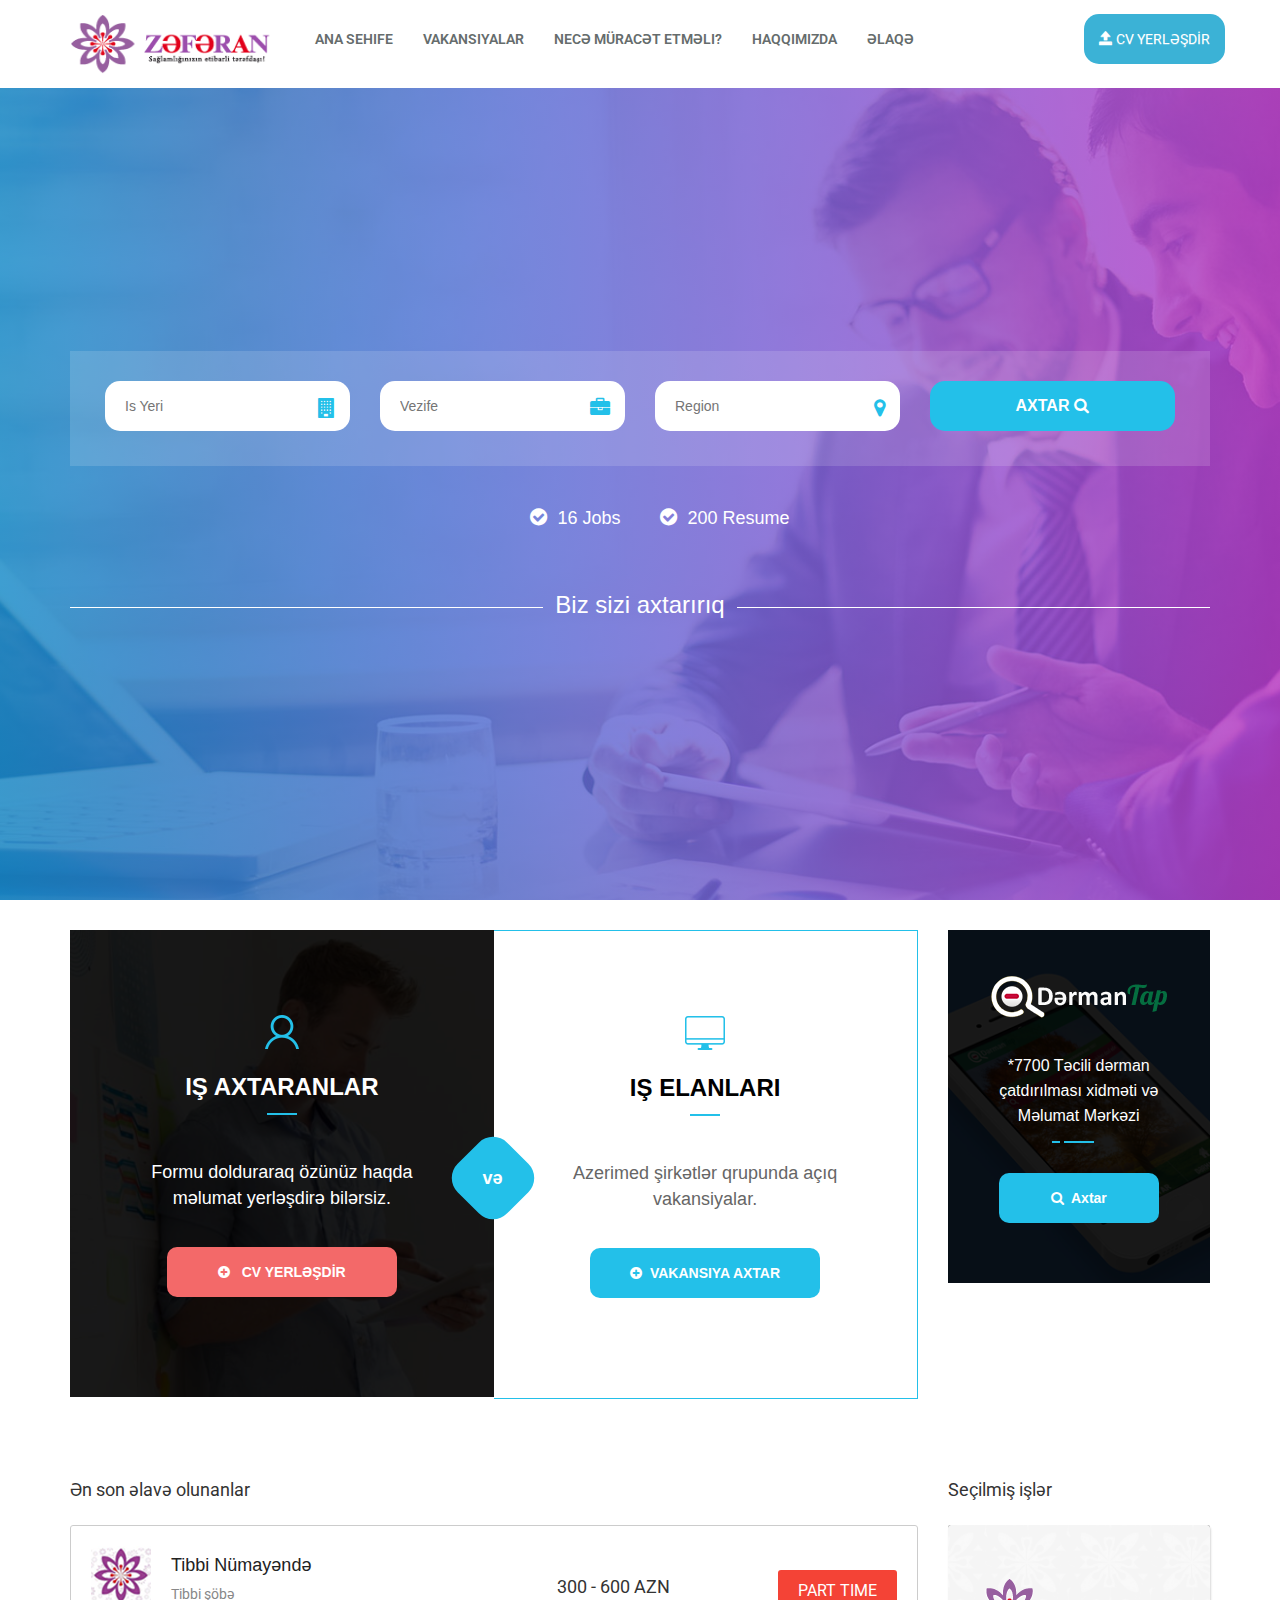
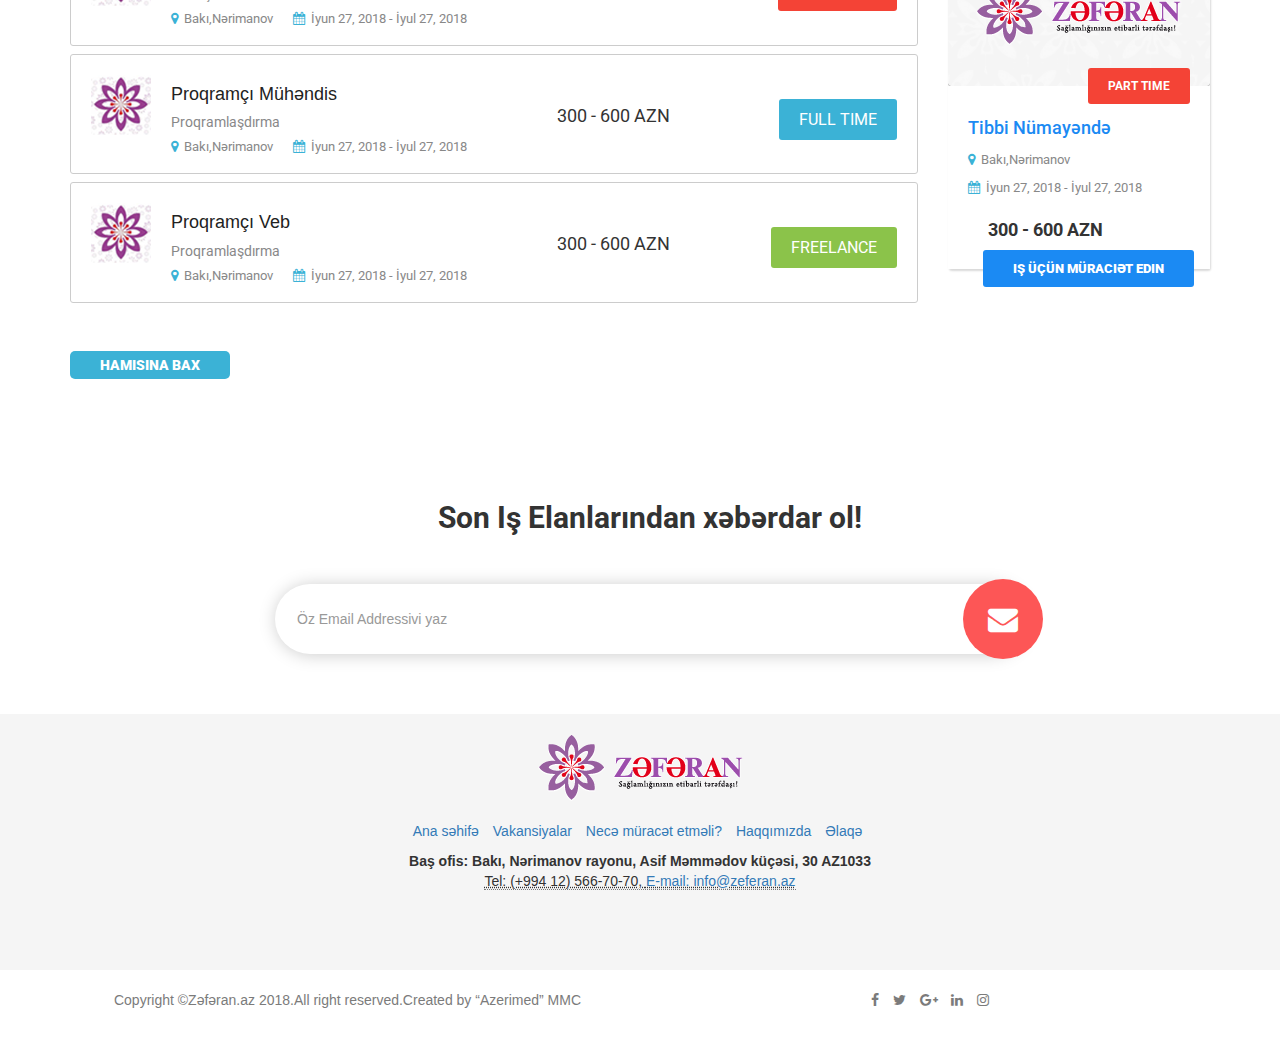
<file: index.html>
<!DOCTYPE html>
<html lang="en">
  <head>
    <meta charset="utf-8">
    <meta http-equiv="X-UA-Compatible" content="IE=edge">
    <meta name="viewport" content="width=device-width, initial-scale=1">
    <title>Bootstrap 101 Template</title>
	<link rel="stylesheet" href="css/style2.css">
	<link rel="stylesheet" href="css/responsive.css">
	<link rel="stylesheet" href="https://cdnjs.cloudflare.com/ajax/libs/font-awesome/4.7.0/css/font-awesome.min.css">
	<link rel="stylesheet" href="css/bootstrap.min.css">
	<link rel="stylesheet" href="css/bootstrap-theme.min.css">
	<script src="https://ajax.googleapis.com/ajax/libs/jquery/3.3.1/jquery.min.js"></script>
	<script src="js/bootstrap.min.js"></script>
    <!-- HTML5 shim and Respond.js for IE8 support of HTML5 elements and media queries -->
    <!-- WARNING: Respond.js doesn't work if you view the page via file:// -->
    <!--[if lt IE 9]>
      <script src="https://oss.maxcdn.com/html5shiv/3.7.3/html5shiv.min.js"></script>
      <script src="https://oss.maxcdn.com/respond/1.4.2/respond.min.js"></script>
    <![endif]-->
  </head>
  <body>
   <div class="wrapper">
		
		<!--Navigator-->
		<nav class="navbar navbarbg navbar-fixed-top">
			<div class="container">
				<div class="navbar-header">
					<button type="button" class="navbar-toggle" data-toggle="collapse" data-target="#navi">
						<span class="icon-bar"></span>
						<span class="icon-bar"></span>
						<span class="icon-bar"></span>
					</button>
					<a href="#"><img src="img/logo.png" width="200" height="60"></a>
				</div>
				
				<div class="collapse navbar-collapse" id="navi">
					<ul class="nav navbar-nav">
						<li><a href="">Ana Sehife</a></li>
						<li><a href="">Vakansiyalar</a></li>
						<li><a href="">Necə müracət etməli?  </a></li>
						<li><a href="">Haqqımızda</a></li>
						<li><a href="">Əlaqə</a></li>
					</ul>
					<ul class="nav navbar-nav navbar-right cvBtn">
						<li><a href="#" class="btn-z"><span class="glyphicon glyphicon-open"></span> CV YERLƏŞDİR</a></li>
					</ul>
				</div>	
			</div>
		</nav><!--end Navigator-->
		
		<!--Main Banner-->
		<section class="mainBanner">
			<div class="container">
				<div class="row">
					<div class="col-lg-12 col-md-12 col-sm-12 col-xs-12">
						<div class="form-wrapper">
							<div class="col-lg-3 col-md-3 col-sm-12 col-xs-12">
								<div class="form-jobs-build">
									<input type="text" placeholder="Is Yeri">
									<i class="fa fa-building build-icon"></i>
								</div>
							</div>
							<div class="col-lg-3 col-md-3 col-sm-12 col-xs-12">
								<div class="form-jobs-work">
									<input type="text" placeholder="Vezife">
									<i class="fa fa-briefcase work-icon"></i>
								</div>
							</div>
							<div class="col-lg-3 col-md-3 col-sm-12 col-xs-12">
								<div class="form-jobs-location">
									<input type="text" placeholder="Region">
									<i class="fa fa-map-marker location-icon"></i>
								</div>
							</div>
							<div class="col-lg-3 col-md-3 col-sm-12 col-xs-12">
								<div class="form-btn-wrapper">
									<ul>
										<li>
											<a href="#">Axtar<i class="fa fa-search"></i></a>
										</li>
									</ul>
								</div>
							</div>
						</div><!--End form-wrapper-->
					</div>
					<div class="col-lg-12 col-md-12 col-sm-12 col-xs-12">
						<div class="banner-filter">
							<ul>
								<li><i class="fa fa-check-circle"></i><a href="">16 Jobs</a></li>
								<li><i class="fa fa-check-circle"></i><a href="">200 Resume</a></li>
							</ul>
						</div><!--End banner filter-->
					</div>
					<div class="col-lg-12 col-md-12 col-sm-12 col-xs-12">
						<div class="banner-line">
							<p class="lineB"><span>Biz sizi axtarırıq</span></p>
						</div>
					</div><!--End banner-line-->
				</div><!--End row-->
			</div><!--End container-->
		</section><!--End Banner-->
		
		<!--First sidebar and main wrapper-->
		<section class="first_sidebar_main_wrapper">
			<div class="container">
				<div class="row">

					<div class="col-lg-9 col-md-9 col-sm-12 col-xs-12">
						<div class="row">
							<div class="col-lg-12 col-md-12 col-sm-12 col-xs-12">
								<div class="register_section_main_wrapper">
									<div class="register_left_side_box_wrapper">
										<div class="register_left_img_overlay"></div>
										<div class="register_left_side_box">
											<img src="img/regis_icon2.png" alt="">
											<h4>iş axtaranlar</h4>
										<p>Formu dolduraraq özünüz haqda <br> məlumat yerləşdirə bilərsiz.</p>
											<ul>
												<li>
													<a href="#">
														<i class="fa fa-plus-circle"></i> &nbsp; CV YERLƏŞDİR
													</a>
												</li>
											</ul>
										</div><!--end register_left_side_box-->

										<div class="regis_center_tag_wrapper">
                                    		<p>və</p>
                                    	</div>

									</div><!--end register_left_side_box_wrapper-->
									<div class="register_right_side_box_wrapper">
										<div class="register_right_side_box">
                                        	<img src="img/regis_icon.png" alt="icon" />
                                        	<h4>iş elanları</h4>
                                        	<p>Azerimed şirkətlər qrupunda açıq <br> vakansiyalar.</p>
                                        	
                                        	<ul>
	                                            <li>
	                                            	<a href="#">
	                                            		<i class="fa fa-plus-circle"></i> &nbsp;Vakansiya axtar
	                                            	</a>
	                                            </li>
											</ul>
                                    	</div><!--register_right_side_box-->
									</div><!--register_right_side_box_wrapper-->
								</div><!--register_section_main_wrapper-->
							</div>
						</div>
					</div>

					<div class="col-lg-3 col-md-3 col-sm-12 col-xs-12">
						<div class="row">
							<div class="col-lg-12 col-md-12 col-sm-12 col-xs-12">
								<div class="dermanTapBan">
									<div class="dermanTap_img_overlay"></div>
									<div class="dermanTap_cont">
										<img src="img/dermantapLogo.png" alt="">
									<h4>*7700 Təcili dərman çatdırılması xidməti və Məlumat Mərkəzi</h4>
									<ul>
										<li><a href="#"><i class="fa fa-search"></i>&nbsp; Axtar</a></li>
									</ul>
									</div>
								</div>
							</div>
						</div>
					</div>

				</div><!--End row-->
			</div><!--End Container-->
		</section><!--End First sidebar and main wrapper-->
		
		<!--Wrapper Jobs-->
		<section class="content_listing">
			<div class="container">
				<div class="row">
					<!--Recent Hot Jobs-->
					<div class="col-lg-9 col-md-9 col-sm-12 col-xs-12">
						<div class="content_list_area">
							<h2>Ən son əlavə olunanlar</h2>
							<ul class="my_job_list">
								<li>
									<div class="box">
										<div class="thumb"><a href=""><img src="img/logoJob.png" alt=""></a></div>
										<div class="jobs_text">
											<h4><a href="#">Tibbi Nümayəndə</a></h4>
											<p>Tibbi şöbə</p>
											<a href="#" class="job_into_text"><i class="fa fa-map-marker"></i>Bakı,Nərimanov</a>
											<a href="#" class="job_into_text"><i class="fa fa-calendar"></i>İyun 27, 2018 - İyul 27, 2018</a>	
										</div>	
										<strong class="job_price">300 - 600 AZN</strong>
										<a href="#" class="btnPart red">Part Time</a>
									</div>
								</li>
								<li>
									<div class="box">
										<div class="thumb"><a href=""><img src="img/logoJob.png" alt=""></a></div>
										<div class="jobs_text">
											<h4><a href="#">Proqramçı Mühəndis </a></h4>
											<p>Proqramlaşdırma</p>
											<a href="#" class="job_into_text"><i class="fa fa-map-marker"></i>Bakı,Nərimanov</a>
											<a href="#" class="job_into_text"><i class="fa fa-calendar"></i>İyun 27, 2018 - İyul 27, 2018</a>	
										</div>	
										<strong class="job_price">300 - 600 AZN</strong>
										<a href="#" class="btnPart blue">Full Time</a>
									</div>
								</li>
								<li>
									<div class="box">
										<div class="thumb"><a href=""><img src="img/logoJob.png" alt=""></a></div>
										<div class="jobs_text">
											<h4><a href="#">Proqramçı Veb </a></h4>
											<p>Proqramlaşdırma</p>
											<a href="#" class="job_into_text"><i class="fa fa-map-marker"></i>Bakı,Nərimanov</a>
											<a href="#" class="job_into_text"><i class="fa fa-calendar"></i>İyun 27, 2018 - İyul 27, 2018</a>	
										</div>	
										<strong class="job_price">300 - 600 AZN</strong>
										<a href="#" class="btnPart green">Freelance</a>
									</div>
								</li>
							</ul>
							<div class="loadMore"><a href="#">Hamısına bax</a></div>
						</div><!--end content_list_area-->
					</div><!--end Recent Hot Jobs-->
					<!--Featured Jobs-->
					<div class="col-lg-3 col-md-3 col-sm-12 col-xs-12">
						<h2 class="featuredtitle">Seçilmiş işlər</h2>
						<aside>
							<div class="sidebar">
								<div class="box">
									<div class="thumb"> <a href="#"><img src="img/featuredJob.png" alt="Seçilmiş işlər"></a>
										<div class="caption"><img src="img/logo.png" alt="envato"></div>
									</div>
									<div class="jobs_text">
										<a href="#" class="btnRed">Part Time</a>
										<h4><a href="">Tibbi Nümayəndə</a></h4>
										<a href="#" class="job_into_text"><i class="fa fa-map-marker"></i>Bakı,Nərimanov</a>
										<a href="#" class="job_into_text"><i class="fa fa-calendar"></i>İyun 27, 2018 - İyul 27, 2018</a>
										<strong class="job_price">300 - 600 AZN</strong>
										<a href="#" class="btn-apply">iş üçün müraciət edin</a>
									</div>								
								</div>
							</div>
						</aside>
					</div>
					<!--end Featured Jobs-->
				</div><!--end row-->
			</div><!--container-->
		</section><!--content_listing-->
		
		<section class="newsletter">
			<div class="container">
				<div class="row">
					<div class="col-md-8 col-sm-8 col-md-offset-2 col-sm-offset-2">
						<h2 class="newslettertitle">Son Iş Elanlarından xəbərdar ol!</h2>
						<div class="newsletter-box">
							<div class="input-group">
								<input type="text" class="form-control" placeholder="Öz Email Addressivi yaz">
								<span class="input-group-addon"><i class="fa fa-envelope"></i></span>
							</div>
						</div>
					</div>
				</div>
			</div>
		</section><!--end newsletter-->
		
		<footer class="footer-area">
			<div class="container">
				<div class="row">
					<div class="col-lg-12 col-md-12 col-sm-12 col-xs-12">
						<div class="footer-area-in">
							<div class="zeferanLogo"><img src="img/logo.png"></div>
							<ul class="list-inline">
								<li><a href="">Ana səhifə</a></li>                     
								<li><a href="">Vakansiyalar</a></li>
								<li><a href="">Necə müracət etməli?</a></li>
								<li><a href="">Haqqımızda</a></li>
								<li><a href="">Əlaqə</a></li>
							</ul>
							<address>
							  <strong>Baş ofis: Bakı, Nərimanov rayonu, Asif Məmmədov küçəsi, 30 AZ1033</strong><br>
							  <abbr title="Phone">Tel: <abbr> (+994 12) 566-70-70,  <a href="mailto:#">E-mail: info@zeferan.az</a>
							</address>
						</div>
					</div>
				</div>
			</div>
		</footer>
		
		<footer class="footer-bootom-area">
			<div class="container">
				<div class="row">
					<div class="col-lg-6 col-md-6 col-sm-12 col-xs-12">
						<div class="copyright"><p>Copyright ©Zəfəran.az 2018.All right reserved.Created by “Azerimed” MMC</p></div>
					</div>
					<div class="col-lg-6 col-md-6 col-sm-12 col-xs-12">
						<ul class="sosial list-inline text-right">
							<li><a href="#"><i class="fa fa-facebook"></i></a></li>
							<li><a href="#"><i class="fa fa-twitter"></i></a></li>
							<li><a href="#"><i class="fa fa-google-plus"></i></a></li>
							<li><a href="#"><i class="fa fa-linkedin"></i></a></li>
							<li><a href="#"><i class="fa fa-instagram"></i></a></li>
						</ul>
					</div>
				</div>
			</div>
		</footer>
		<!--end Wrapper Jobs-->
		
	</div>
		  
  </body>
</html>
</file>
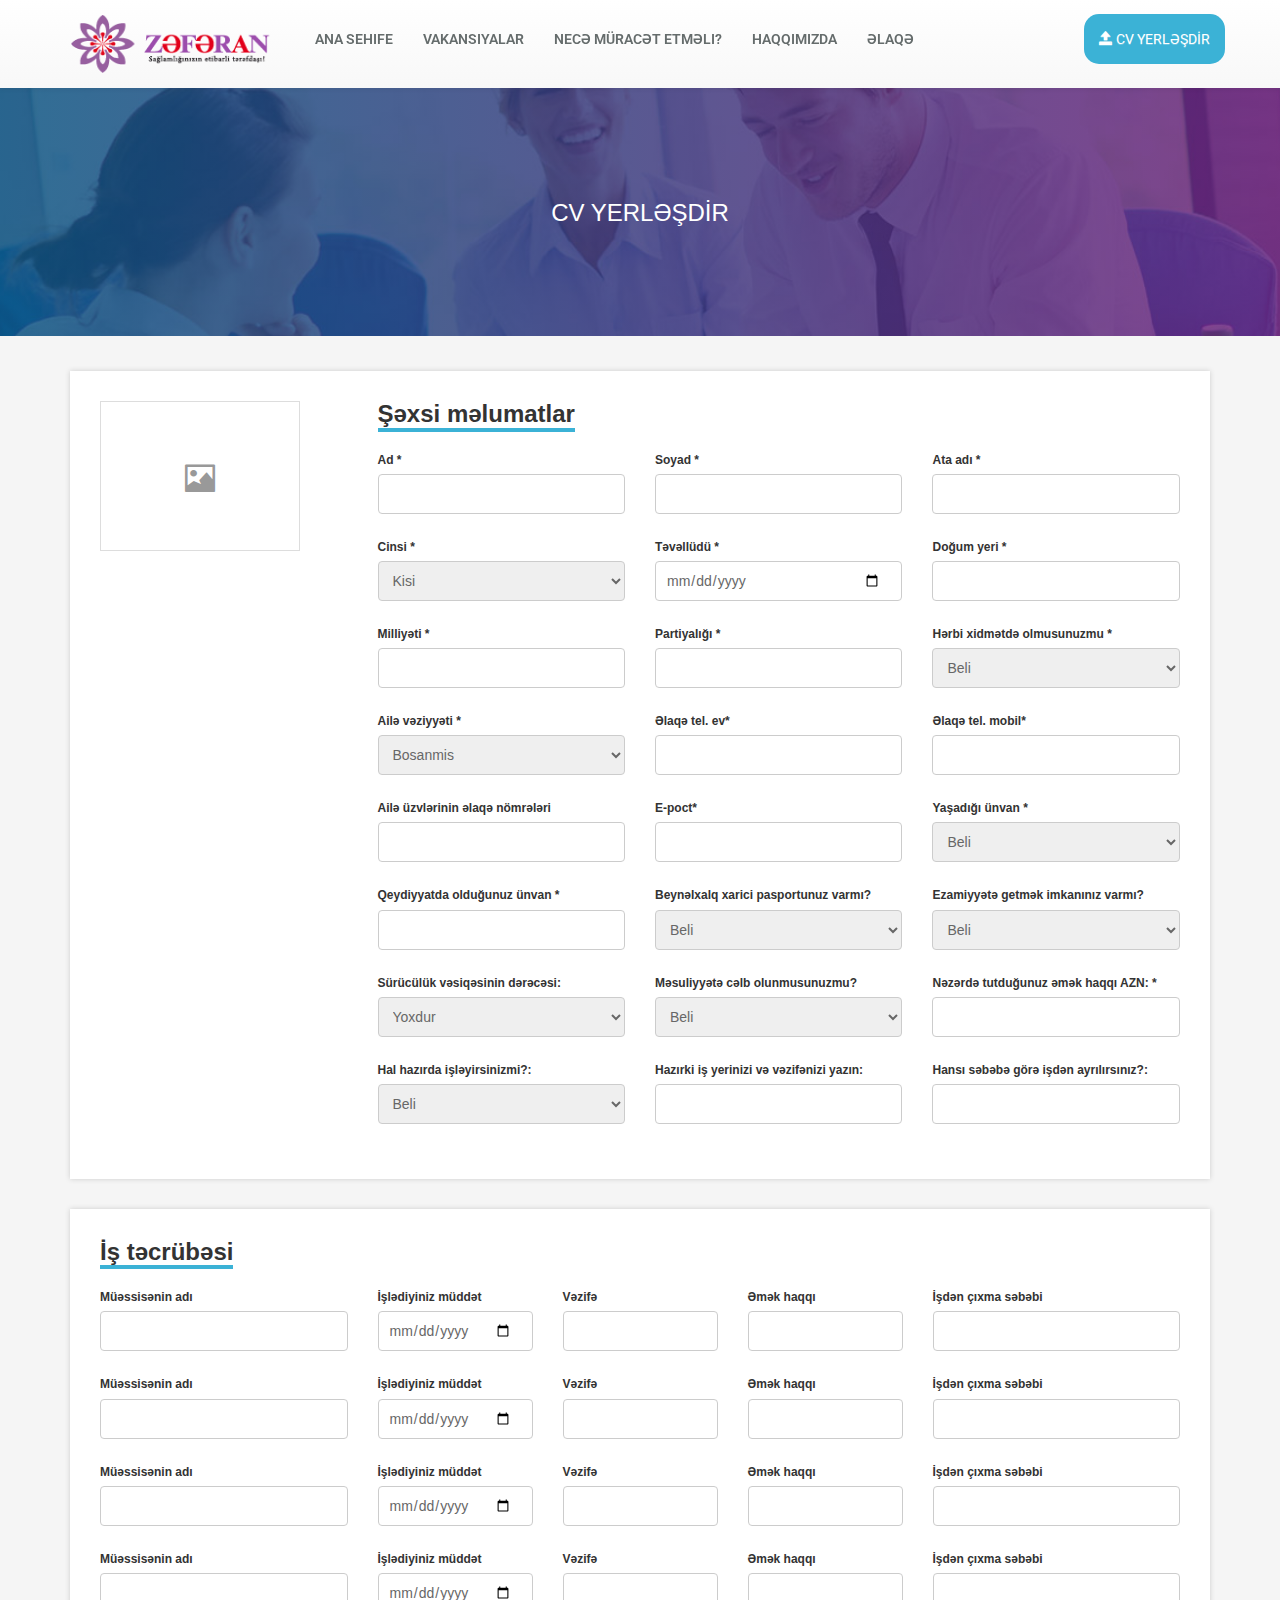
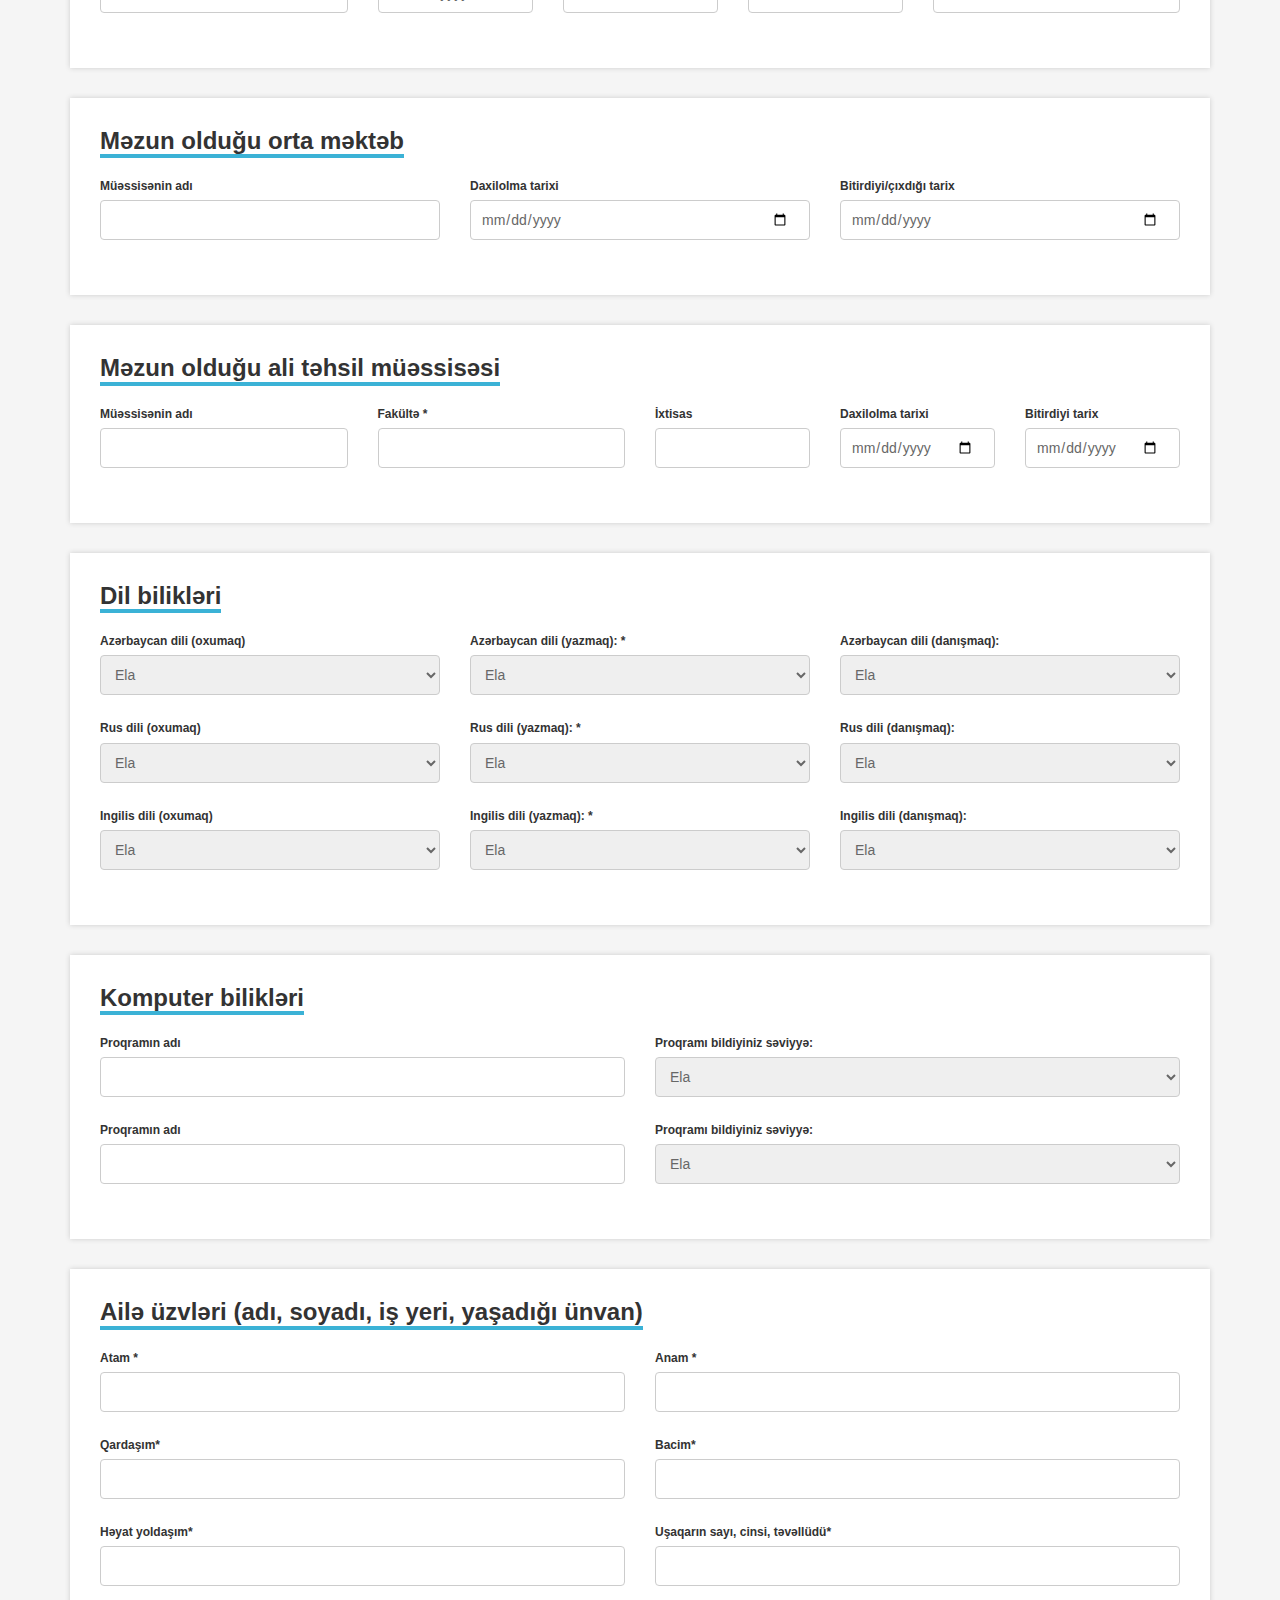
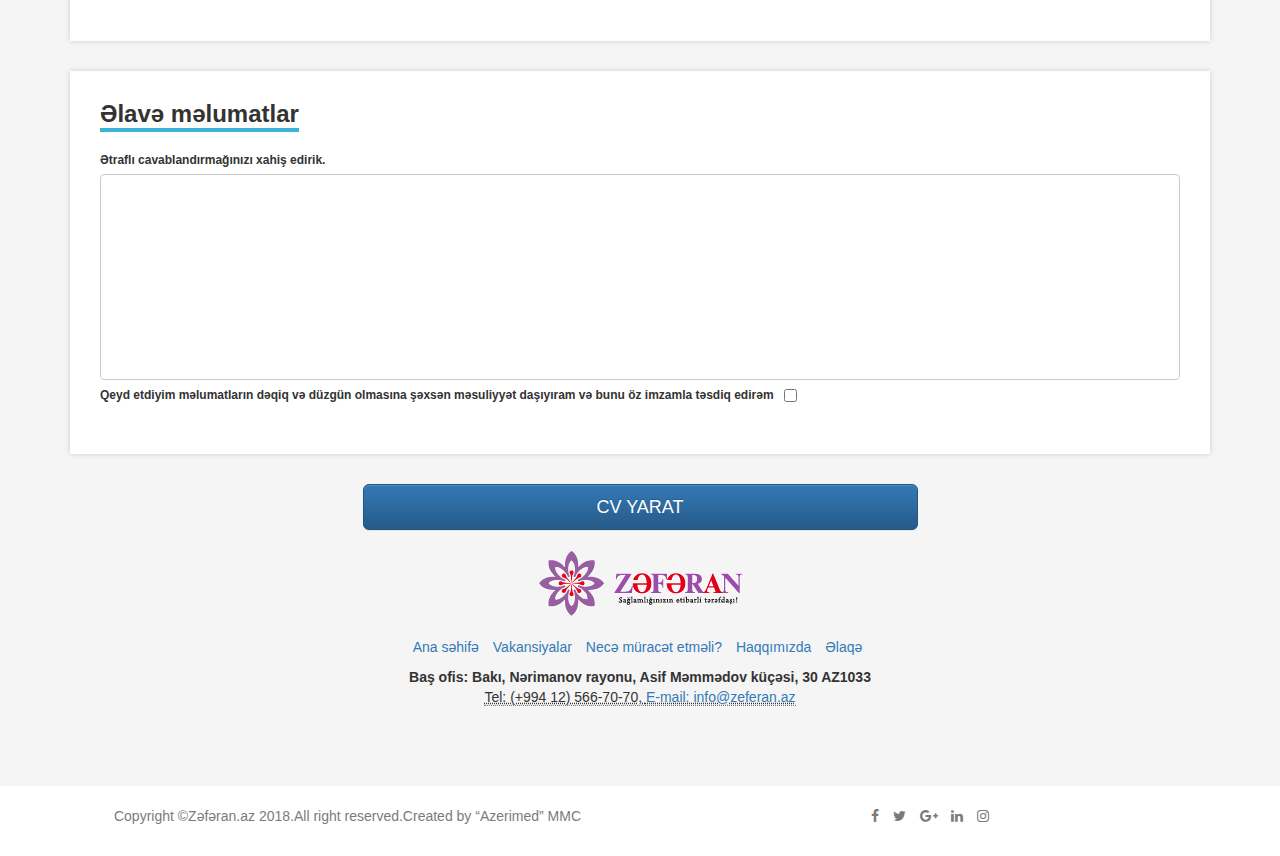
<file: create-resume.html>
<!DOCTYPE html>
<html lang="en">
  <head>
    <meta charset="utf-8">
    <meta http-equiv="X-UA-Compatible" content="IE=edge">
    <meta name="viewport" content="width=device-width, initial-scale=1">
    <title>Cv yerlesdir</title>
	<link rel="stylesheet" href="css/style.css">
	<link rel="stylesheet" href="css/responsive.css">
	<link rel="stylesheet" href="https://cdnjs.cloudflare.com/ajax/libs/font-awesome/4.7.0/css/font-awesome.min.css">
	<link rel="stylesheet" href="css/bootstrap.min.css">
	<link rel="stylesheet" href="css/bootstrap-theme.min.css">
	<script src="https://ajax.googleapis.com/ajax/libs/jquery/3.3.1/jquery.min.js"></script>
	<script src="js/bootstrap.min.js"></script>
    <!-- HTML5 shim and Respond.js for IE8 support of HTML5 elements and media queries -->
    <!-- WARNING: Respond.js doesn't work if you view the page via file:// -->
    <!--[if lt IE 9]>
      <script src="https://oss.maxcdn.com/html5shiv/3.7.3/html5shiv.min.js"></script>
      <script src="https://oss.maxcdn.com/respond/1.4.2/respond.min.js"></script>
    <![endif]-->
  </head>
  <body>
   <div class="wrapper">
		
		<!--Navigator-->
		<nav class="navbar navbar-default navbar-fixed-top">
			<div class="container">
				<div class="navbar-header">
					<button type="button" class="navbar-toggle" data-toggle="collapse" data-target="#navi">
						<span class="icon-bar"></span>
						<span class="icon-bar"></span>
						<span class="icon-bar"></span>
					</button>
					<a href="#"><img src="img/logo.png" width="200" height="60"></a>
				</div>
				
				<div class="collapse navbar-collapse" id="navi">
					<ul class="nav navbar-nav">
						<li><a href="">Ana Sehife</a></li>
						<li><a href="">Vakansiyalar</a></li>
						<li><a href="">Necə müracət etməli?  </a></li>
						<li><a href="">Haqqımızda</a></li>
						<li><a href="">Əlaqə</a></li>
					</ul>
					<ul class="nav navbar-nav navbar-right cvBtn">
						<li><a href="#" class="btn-z"><span class="glyphicon glyphicon-open"></span> CV YERLƏŞDİR</a></li>
					</ul>
				</div>	
			</div>
		</nav><!--end Navigator-->
		
		<!--Jobs Banner-->
		<section class="jobs-banner">
		<div class="jobs-banner-transparent"></div>
			<div class="container">
				<div class="row">
					<div class="col-lg-12 col-md-12 col-sm-12 col-xs-12 text-center">
						<div class="jobs-page-title">
							<h1>CV YERLƏŞDİR</h1>
						</div>
					</div>
				</div>	
			</div><!--End container-->
		</section><!--Jobs Banner-->
		
		<!--Jobs Banner-->
		<section class="jobs-form">
			<div class="container">
				<div class="card">
					<div class="card-body">
						<div class="row">
						
							<div class="col-md-3">
								<div class="content-row">
									<div class="img-preview">
										<i class="glyphicon glyphicon-picture"></i>
										<input type="file" name="imgFile">
									</div>
								</div>
							</div><!--end col-md-3-->
							
							<div class="col-md-9">
								<div class="headline">
									<h3>Şəxsi məlumatlar</h3>
								</div>
								<div class="form-group">
									<div class="row">
										<div class="col-lg-4 col-md-4 col-sm-12 col-xs-12">
											<label>Ad <span>*</span></label><br>
											<input type="text" class="def-input" name="ad">
										</div>
										<div class="col-lg-4 col-md-4 col-sm-12 col-xs-12">
											<label>Soyad <span>*</span></label><br>
											<input type="text" class="def-input" name="ad">
										</div>
										<div class="col-lg-4 col-md-4 col-sm-12 col-xs-12">
											<label>Ata adı <span>*</span></label><br>
											<input type="text" class="def-input" name="ad">
										</div>
									</div>
								</div>
								<div class="form-group">
									<div class="row">
										<div class="col-lg-4 col-md-4 col-sm-12 col-xs-12">
											<label>Cinsi <span>*</span></label><br>
											<select class="def-input" name="" >
												<option name="man" value="Kisi" selected="">Kisi</option>
												<option name="woman" value="Qadin">Qadin</option>		
											</select>
										</div>
										<div class="col-lg-4 col-md-4 col-sm-12 col-xs-12">
											<label>Təvəllüdü <span>*</span></label><br>
											<input type="date" class="def-input" name="bday">
										</div>
										<div class="col-lg-4 col-md-4 col-sm-12 col-xs-12">
											<label>Doğum yeri <span>*</span></label><br>
											<input type="text" class="def-input" name="bplace">
										</div>
									</div>
								</div>
								<div class="form-group">
									<div class="row">
										<div class="col-lg-4 col-md-4 col-sm-12 col-xs-12">
											<label>Milliyəti <span>*</span></label><br>
											<input type="text" class="def-input" name="nationality">
										</div>
										<div class="col-lg-4 col-md-4 col-sm-12 col-xs-12">
											<label>Partiyalığı <span>*</span></label><br>
											<input type="text" class="def-input" name="part">
										</div>
										<div class="col-lg-4 col-md-4 col-sm-12 col-xs-12">
											<label>Hərbi xidmətdə olmusunuzmu <span>*</span></label><br>
											<select class="def-input" name="" >
												<option name="yes" value="beli" selected="">Beli</option>
												<option name="no" value="xeyr">Xeyr</option>		
											</select>
										</div>
									</div>
								</div>
								<div class="form-group">
									<div class="row">
										<div class="col-lg-4 col-md-4 col-sm-12 col-xs-12">
											<label>Ailə vəziyyəti <span>*</span></label><br>
											<select class="def-input" name="" >
												<option name="yes" value="aileli" selected="">Aileli</option>
												<option name="no"" value="subay">Subay</option>
												<option name="yes" value="bosanmis" selected="">Bosanmis</option>
												<option name="no" value="dul">Dul</option>	
											</select>
										</div>
										<div class="col-lg-4 col-md-4 col-sm-12 col-xs-12">
											<label>Əlaqə tel. ev<span>*</span></label><br>
											<input type="tel" class="def-input" name="tel_one">
										</div>
										<div class="col-lg-4 col-md-4 col-sm-12 col-xs-12">
											<label>Əlaqə tel. mobil<span>*</span></label><br>
											<input type="tel" class="def-input" name="tel_two">
										</div>
									</div>
								</div>
								<div class="form-group">
									<div class="row">
										<div class="col-lg-4 col-md-4 col-sm-12 col-xs-12">
											<label>Ailə üzvlərinin əlaqə nömrələri</label><br>
											<input type="tel" class="def-input" name="phone_family">
										</div>
										<div class="col-lg-4 col-md-4 col-sm-12 col-xs-12">
											<label>E-poct<span>*</span></label><br>
											<input type="email" class="def-input" name="part">
										</div>
										<div class="col-lg-4 col-md-4 col-sm-12 col-xs-12">
											<label>Yaşadığı ünvan <span>*</span></label><br>
											<select class="def-input" name="" >
												<option name="yes" value="beli" selected="">Beli</option>
												<option name="no" value="xeyr">Xeyr</option>		
											</select>
										</div>
									</div>
								</div>
								<div class="form-group">
									<div class="row">
										<div class="col-lg-4 col-md-4 col-sm-12 col-xs-12">
											<label>Qeydiyyatda olduğunuz ünvan <span>*</span></label><br>
											<input type="tel" class="def-input" name="phone_family">
										</div>
										<div class="col-lg-4 col-md-4 col-sm-12 col-xs-12">
											<label>Beynəlxalq xarici pasportunuz varmı?</label><br>
											<select class="def-input" name="" >
												<option name="yes" value="beli" selected="">Beli</option>
												<option name="no" value="xeyr">Xeyr</option>		
											</select>
										</div>
										<div class="col-lg-4 col-md-4 col-sm-12 col-xs-12">
											<label>Ezamiyyətə getmək imkanınız varmı?</label><br>
											<select class="def-input" name="" >
												<option name="yes" value="beli" selected="">Beli</option>
												<option name="no" value="xeyr">Xeyr</option>		
											</select>
										</div>
									</div>
								</div>
								<div class="form-group">
									<div class="row">
										<div class="col-lg-4 col-md-4 col-sm-12 col-xs-12">
											<label>Sürücülük vəsiqəsinin dərəcəsi:</label><br>
											<select class="def-input" name="" >
												<option name="no" value="Yoxdur" selected="">Yoxdur</option>
												<option name="no" value="xeyr">A1</option>
												<option name="no" value="xeyr">A</option>	
												<option name="no" value="xeyr">B</option>	
												<option name="no" value="xeyr">BC</option>	
												<option name="no" value="xeyr">C</option>
												<option name="no" value="xeyr">D</option>	
												<option name="no" value="xeyr">BE</option>
												<option name="no" value="xeyr">CE</option>
												<option name="no" value="xeyr">DE</option>				
											</select>
										</div>
										<div class="col-lg-4 col-md-4 col-sm-12 col-xs-12">
											<label>Məsuliyyətə cəlb olunmusunuzmu?</label><br>
											<select class="def-input" name="" >
												<option name="yes" value="beli" selected="">Beli</option>
												<option name="no"" value="xeyr">Xeyr</option>		
											</select>
										</div>
										<div class="col-lg-4 col-md-4 col-sm-12 col-xs-12">
											<label>Nəzərdə tutduğunuz əmək haqqı AZN: <span>*</span></label><br>
											<input type="text" class="def-input" name="emmek_haqqi">
										</div>
									</div>
								</div>
								<div class="form-group">
									<div class="row">
										<div class="col-lg-4 col-md-4 col-sm-12 col-xs-12">
											<label>Hal hazırda işləyirsinizmi?:</label><br>
											<select class="def-input" name="" >
												<option name="yes" value="beli" selected="">Beli</option>
												<option name="no"" value="xeyr">Xeyr</option>		
											</select>
										</div>
										<div class="col-lg-4 col-md-4 col-sm-12 col-xs-12">
											<label>Hazırki iş yerinizi və vəzifənizi yazın:</label><br>
											<input type="text" class="def-input" name="job">
										</div>
										<div class="col-lg-4 col-md-4 col-sm-12 col-xs-12">
											<label>Hansı səbəbə görə işdən ayrılırsınız?:</label><br>
											<input type="text" class="def-input" name="job">
										</div>
									</div>
								</div>
							</div><!--end col-md-9-->
						</div>
					</div><!--end card-body-->

				</div><!--end card-->
				<div class="card">
					<div class="card-body">
						<div class="row">
							<div class="col-lg-12 col-md-12 col-sm-12 col-xs-12">
								<div class="headline">
									<h3>İş təcrübəsi</h3>
								</div>
							</div>
						</div>
						
						<div class="form-group">
							<div class="row">
								<div class="col-lg-3 col-md-3 col-sm-12 col-xs-12">
									<label>Müəssisənin adı </label><br>
									<input type="text" class="def-input" class="job" name="Müəssisənin adı">
								</div>
								<div class="col-lg-2 col-md-2 col-sm-12 col-xs-12">
									<label>İşlədiyiniz müddət </label><br>
									<input type="date" class="def-input" class="job" name="İşlədiyiniz müddət">
								</div>
								<div class="col-lg-2 col-md-2 col-sm-12 col-xs-12">
									<label>Vəzifə </label><br>
									<input type="text" class="def-input" class="job" name="Vəzifə">
								</div>
								<div class="col-lg-2 col-md-2 col-sm-12 col-xs-12">
									<label>Əmək haqqı</label><br>
									<input type="text" class="def-input" class="job" name="Əmək haqqı">
								</div>
								<div class="col-lg-3 col-md-3 col-sm-12 col-xs-12">
									<label>İşdən çıxma səbəbi</label><br>
									<input type="text" class="def-input" class="job" name="İşdən çıxma səbəbi">
								</div>
							</div>
						</div>



						<div class="form-group">
							<div class="row">
								<div class="col-lg-3 col-md-3 col-sm-12 col-xs-12">
									<label>Müəssisənin adı </label><br>
									<input type="text" class="def-input" class="job" name="Müəssisənin adı">
								</div>
								<div class="col-lg-2 col-md-2 col-sm-12 col-xs-12">
									<label>İşlədiyiniz müddət </label><br>
									<input type="date" class="def-input" class="job" name="İşlədiyiniz müddət">
								</div>
								<div class="col-lg-2 col-md-2 col-sm-12 col-xs-12">
									<label>Vəzifə </label><br>
									<input type="text" class="def-input" class="job" name="Vəzifə">
								</div>
								<div class="col-lg-2 col-md-2 col-sm-12 col-xs-12">
									<label>Əmək haqqı</label><br>
									<input type="text" class="def-input" class="job" name="Əmək haqqı">
								</div>
								<div class="col-lg-3 col-md-3 col-sm-12 col-xs-12">
									<label>İşdən çıxma səbəbi</label><br>
									<input type="text" class="def-input" class="job" name="İşdən çıxma səbəbi">
								</div>
							</div>
						</div>

						<div class="form-group">
							<div class="row">
								<div class="col-lg-3 col-md-3 col-sm-12 col-xs-12">
									<label>Müəssisənin adı </label><br>
									<input type="text" class="def-input" class="job" name="Müəssisənin adı">
								</div>
								<div class="col-lg-2 col-md-2 col-sm-12 col-xs-12">
									<label>İşlədiyiniz müddət </label><br>
									<input type="date" class="def-input" class="job" name="İşlədiyiniz müddət">
								</div>
								<div class="col-lg-2 col-md-2 col-sm-12 col-xs-12">
									<label>Vəzifə </label><br>
									<input type="text" class="def-input" class="job" name="Vəzifə">
								</div>
								<div class="col-lg-2 col-md-2 col-sm-12 col-xs-12">
									<label>Əmək haqqı</label><br>
									<input type="text" class="def-input" class="job" name="Əmək haqqı">
								</div>
								<div class="col-lg-3 col-md-3 col-sm-12 col-xs-12">
									<label>İşdən çıxma səbəbi</label><br>
									<input type="text" class="def-input" class="job" name="İşdən çıxma səbəbi">
								</div>
							</div>
						</div>

						<div class="form-group">
							<div class="row">
								<div class="col-lg-3 col-md-3 col-sm-12 col-xs-12">
									<label>Müəssisənin adı </label><br>
									<input type="text" class="def-input" class="job" name="Müəssisənin adı">
								</div>
								<div class="col-lg-2 col-md-2 col-sm-12 col-xs-12">
									<label>İşlədiyiniz müddət </label><br>
									<input type="date" class="def-input" class="job" name="İşlədiyiniz müddət">
								</div>
								<div class="col-lg-2 col-md-2 col-sm-12 col-xs-12">
									<label>Vəzifə </label><br>
									<input type="text" class="def-input" class="job" name="Vəzifə">
								</div>
								<div class="col-lg-2 col-md-2 col-sm-12 col-xs-12">
									<label>Əmək haqqı</label><br>
									<input type="text" class="def-input" class="job" name="Əmək haqqı">
								</div>
								<div class="col-lg-3 col-md-3 col-sm-12 col-xs-12">
									<label>İşdən çıxma səbəbi</label><br>
									<input type="text" class="def-input" class="job" name="İşdən çıxma səbəbi">
								</div>
							</div>
						</div>


					</div>
				</div>

				<div class="card">
					<div class="card-body">
						<div class="row">
							<div class="col-lg-12 col-md-12 col-sm-12 col-xs-12">
								<div class="headline">
									<h3>Məzun olduğu orta məktəb</h3>
								</div>
							</div>
						</div>
						<div class="form-group">
							<div class="row">
								<div class="col-lg-4 col-md-4 col-sm-12 col-xs-12">
									<label>Müəssisənin adı </label><br>
									<input type="text" class="def-input" class="job" name="Müəssisənin adı">
								</div>
								<div class="col-lg-4 col-md-4 col-sm-12 col-xs-12">
									<label>Daxilolma tarixi </label><br>
									<input type="date" class="def-input" class="job" name="İşlədiyiniz müddət">
								</div>
								<div class="col-lg-4 col-md-4 col-sm-12 col-xs-12">
									<label>Bitirdiyi/çıxdığı tarix </label><br>
									<input type="date" class="def-input" class="job" name="Vəzifə">
								</div>
							</div>
						</div>
					</div>
				</div>

				<div class="card">
					<div class="card-body">
						<div class="row">
							<div class="col-lg-12 col-md-12 col-sm-12 col-xs-12">
								<div class="headline">
									<h3>Məzun olduğu ali təhsil müəssisəsi</h3>
								</div>
							</div>
						</div>
						<div class="form-group">
							<div class="row">
								<div class="col-lg-3 col-md-3 col-sm-12 col-xs-12">
									<label>Müəssisənin adı </label><br>
									<input type="text" class="def-input" class="job" name="Müəssisənin adı">
								</div>
								<div class="col-lg-3 col-md-3 col-sm-12 col-xs-12">
									<label>Fakültə <span>*</span></label><br>
									<input type="text" class="def-input" class="job" name="İşlədiyiniz müddət">
								</div>
								<div class="col-lg-2 col-md-2 col-sm-12 col-xs-12">
									<label>İxtisas</label><br>
									<input type="text" class="def-input" class="job" name="Vəzifə">
								</div>
								<div class="col-lg-2 col-md-2 col-sm-12 col-xs-12">
									<label>Daxilolma tarixi </label><br>
									<input type="date" class="def-input" class="job" name="Vəzifə">
								</div>
								<div class="col-lg-2 col-md-2 col-sm-12 col-xs-12">
									<label>Bitirdiyi tarix </label><br>
									<input type="date" class="def-input" class="job" name="Vəzifə">
								</div>
							</div>
						</div>
					</div>
				</div>

				<div class="card">
					<div class="card-body">
						<div class="row">
							<div class="col-lg-12 col-md-12 col-sm-12 col-xs-12">
								<div class="headline">
									<h3>Dil bilikləri</h3>
								</div>
							</div>
						</div>
						<div class="form-group">
							<div class="row">
								<div class="col-lg-4 col-md-4 col-sm-12 col-xs-12">
									<label>Azərbaycan dili (oxumaq) </label><br>
									<select class="def-input" name="" >
										<option name="yes" value="beli" selected="">Ela</option>
										<option name="no" value="xeyr">Yaxsi</option>
										<option name="no" value="xeyr">Zeyf</option>		
									</select>
								</div>
								<div class="col-lg-4 col-md-4 col-sm-12 col-xs-12">
									<label>Azərbaycan dili (yazmaq): <span>*</span></label><br>
									<select class="def-input" name="" >
										<option name="yes" value="beli" selected="">Ela</option>
										<option name="no" value="xeyr">Yaxsi</option>
										<option name="no" value="xeyr">Zeyf</option>		
									</select>
								</div>
								<div class="col-lg-4 col-md-4 col-sm-12 col-xs-12">
									<label>Azərbaycan dili (danışmaq):</label><br>
									<select class="def-input" name="" >
										<option name="yes" value="beli" selected="">Ela</option>
										<option name="no" value="xeyr">Yaxsi</option>
										<option name="no" value="xeyr">Zeyf</option>		
									</select>
								</div>
							</div>
						</div>
						<div class="form-group">
							<div class="row">
								<div class="col-lg-4 col-md-4 col-sm-12 col-xs-12">
									<label>Rus dili (oxumaq) </label><br>
									<select class="def-input" name="" >
										<option name="yes" value="beli" selected="">Ela</option>
										<option name="no" value="xeyr">Yaxsi</option>
										<option name="no" value="xeyr">Zeyf</option>		
									</select>
								</div>
								<div class="col-lg-4 col-md-4 col-sm-12 col-xs-12">
									<label>Rus dili (yazmaq): <span>*</span></label><br>
									<select class="def-input" name="" >
										<option name="yes" value="beli" selected="">Ela</option>
										<option name="no" value="xeyr">Yaxsi</option>
										<option name="no" value="xeyr">Zeyf</option>		
									</select>
								</div>
								<div class="col-lg-4 col-md-4 col-sm-12 col-xs-12">
									<label>Rus dili (danışmaq):</label><br>
									<select class="def-input" name="" >
										<option name="yes" value="beli" selected="">Ela</option>
										<option name="no" value="xeyr">Yaxsi</option>
										<option name="no" value="xeyr">Zeyf</option>		
									</select>
								</div>
							</div>
						</div>
						<div class="form-group">
							<div class="row">
								<div class="col-lg-4 col-md-4 col-sm-12 col-xs-12">
									<label>Ingilis dili (oxumaq) </label><br>
									<select class="def-input" name="" >
										<option name="yes" value="beli" selected="">Ela</option>
										<option name="no" value="xeyr">Yaxsi</option>
										<option name="no" value="xeyr">Zeyf</option>		
									</select>
								</div>
								<div class="col-lg-4 col-md-4 col-sm-12 col-xs-12">
									<label>Ingilis dili (yazmaq): <span>*</span></label><br>
									<select class="def-input" name="" >
										<option name="yes" value="beli" selected="">Ela</option>
										<option name="no" value="xeyr">Yaxsi</option>
										<option name="no" value="xeyr">Zeyf</option>		
									</select>
								</div>
								<div class="col-lg-4 col-md-4 col-sm-12 col-xs-12">
									<label>Ingilis dili (danışmaq):</label><br>
									<select class="def-input" name="" >
										<option name="yes" value="beli" selected="">Ela</option>
										<option name="no" value="xeyr">Yaxsi</option>
										<option name="no" value="xeyr">Zeyf</option>		
									</select>
								</div>
							</div>
						</div>

					</div>
				</div>

				<div class="card">
					<div class="card-body">
						<div class="row">
							<div class="col-lg-12 col-md-12 col-sm-12 col-xs-12">
								<div class="headline">
									<h3>Komputer bilikləri</h3>
								</div>
							</div>
						</div>
						<div class="form-group">
							<div class="row">
								<div class="col-lg-6 col-md-6 col-sm-12 col-xs-12">
									<label>Proqramın adı</label><br>
									<input type="text" class="def-input" class="job" name="prqramin adi">
								</div>
								<div class="col-lg-6 col-md-6 col-sm-12 col-xs-12">
									<label>Proqramı bildiyiniz səviyyə:</label><br>
									<select class="def-input" name="" >
										<option name="yes" value="beli" selected="">Ela</option>
										<option name="no" value="xeyr">Yaxsi</option>
										<option name="no" value="xeyr">Zeyf</option>		
									</select>
								</div>
							</div>
						</div>
						<div class="form-group">
							<div class="row">
								<div class="col-lg-6 col-md-6 col-sm-12 col-xs-12">
									<label>Proqramın adı</label><br>
									<input type="text" class="def-input" class="job" name="prqramin adi">
								</div>
								<div class="col-lg-6 col-md-6 col-sm-12 col-xs-12">
									<label>Proqramı bildiyiniz səviyyə:</label><br>
									<select class="def-input" name="" >
										<option name="yes" value="beli" selected="">Ela</option>
										<option name="no" value="xeyr">Yaxsi</option>
										<option name="no" value="xeyr">Zeyf</option>		
									</select>
								</div>
							</div>
						</div>
						
					</div>
				</div>

				<div class="card">
					<div class="card-body">
						<div class="row">
							<div class="col-lg-12 col-md-12 col-sm-12 col-xs-12">
								<div class="headline">
									<h3>Ailə üzvləri (adı, soyadı, iş yeri, yaşadığı ünvan)</h3>
								</div>
							</div>
						</div>
						<div class="form-group">
							<div class="row">
								<div class="col-lg-6 col-md-6 col-sm-12 col-xs-12">
									<label>Atam <span>*</span></label><br>
									<input type="text" class="def-input" class="ata" name="ata">
								</div>
								<div class="col-lg-6 col-md-6 col-sm-12 col-xs-12">
									<label>Anam <span>*</span></label><br>
									<input type="text" class="def-input" class="ana" name="ana">
								</div>
							</div>
						</div>
						<div class="form-group">
							<div class="row">
								<div class="col-lg-6 col-md-6 col-sm-12 col-xs-12">
									<label>Qardaşım<span>*</span></label><br>
									<input type="text" class="def-input" class="job" name="prqramin adi">
								</div>
								<div class="col-lg-6 col-md-6 col-sm-12 col-xs-12">
									<label>Bacim<span>*</span></label><br>
									<input type="text" class="def-input" class="job" name="prqramin adi">
								</div>
							</div>
						</div>
						<div class="form-group">
							<div class="row">
								<div class="col-lg-6 col-md-6 col-sm-12 col-xs-12">
									<label>Həyat yoldaşım<span>*</span></label><br>
									<input type="text" class="def-input" class="job" name="prqramin adi">
								</div>
								<div class="col-lg-6 col-md-6 col-sm-12 col-xs-12">
									<label>Uşaqarın sayı, cinsi, təvəllüdü<span>*</span></label><br>
									<input type="text" class="def-input" class="job" name="prqramin adi">
								</div>
							</div>
						</div>
						
					</div>
				</div>
				<div class="card">
					<div class="card-body">
						<div class="row">
							<div class="col-lg-12 col-md-12 col-sm-12 col-xs-12">
								<div class="headline">
									<h3>Əlavə məlumatlar</h3>
								</div>
							</div>
						</div>
						<div class="form-group">
							<div class="row">
								<div class="col-lg-12 col-md-12 col-sm-12 col-xs-12">
									<label>Ətraflı cavablandırmağınızı xahiş edirik.</label><br>
									<textarea rows="10" cols="10" class="def-textarea">
										
									</textarea>
								</div>
							</div>
							<div class="row">
								<div class="col-lg-12 col-md-12 col-sm-12 col-xs-12">
									<label style="float:left;margin-right:10px;margin-top:2px;">Qeyd etdiyim məlumatların dəqiq və düzgün olmasına şəxsən məsuliyyət daşıyıram və bunu öz imzamla təsdiq edirəm </label>
									<input type="checkbox" id="accept" name="accept">
								</div>
							</div>
						</div>		
					</div>
				</div>

				<div class="col-lg-12 col-md-12 col-sm-12 col-xs-12">
					<button type="button" class="btn btn-primary btn-lg btn-block">CV YARAT</button>
				</div>
			</div><!--end container-->
		</section><!--end section-->
		
		<!--Footer-->
		<footer class="footer-area">
			<div class="container">
				<div class="row">
					<div class="col-lg-12 col-md-12 col-sm-12 col-xs-12">
						<div class="footer-area-in">
							<div class="zeferanLogo"><img src="img/logo.png"></div>
							<ul class="list-inline">
								<li><a href="">Ana səhifə</a></li>                     
								<li><a href="">Vakansiyalar</a></li>
								<li><a href="">Necə müracət etməli?</a></li>
								<li><a href="">Haqqımızda</a></li>
								<li><a href="">Əlaqə</a></li>
							</ul>
							<address>
							  <strong>Baş ofis: Bakı, Nərimanov rayonu, Asif Məmmədov küçəsi, 30 AZ1033</strong><br>
							  <abbr title="Phone">Tel: <abbr> (+994 12) 566-70-70,  <a href="mailto:#">E-mail: info@zeferan.az</a>
							</address>
						</div>
					</div>
				</div>
			</div>
		</footer>
		
		<footer class="footer-bootom-area">
			<div class="container">
				<div class="row">
					<div class="col-lg-6 col-md-6 col-sm-12 col-xs-12">
						<div class="copyright"><p>Copyright ©Zəfəran.az 2018.All right reserved.Created by “Azerimed” MMC</p></div>
					</div>
					<div class="col-lg-6 col-md-6 col-sm-12 col-xs-12">
						<ul class="sosial list-inline text-right">
							<li><a href="#"><i class="fa fa-facebook"></i></a></li>
							<li><a href="#"><i class="fa fa-twitter"></i></a></li>
							<li><a href="#"><i class="fa fa-google-plus"></i></a></li>
							<li><a href="#"><i class="fa fa-linkedin"></i></a></li>
							<li><a href="#"><i class="fa fa-instagram"></i></a></li>
						</ul>
					</div>
				</div>
			</div>
		</footer>
		<!--end Wrapper Jobs-->
		
	</div>
		  
  </body>
</html>
</file>
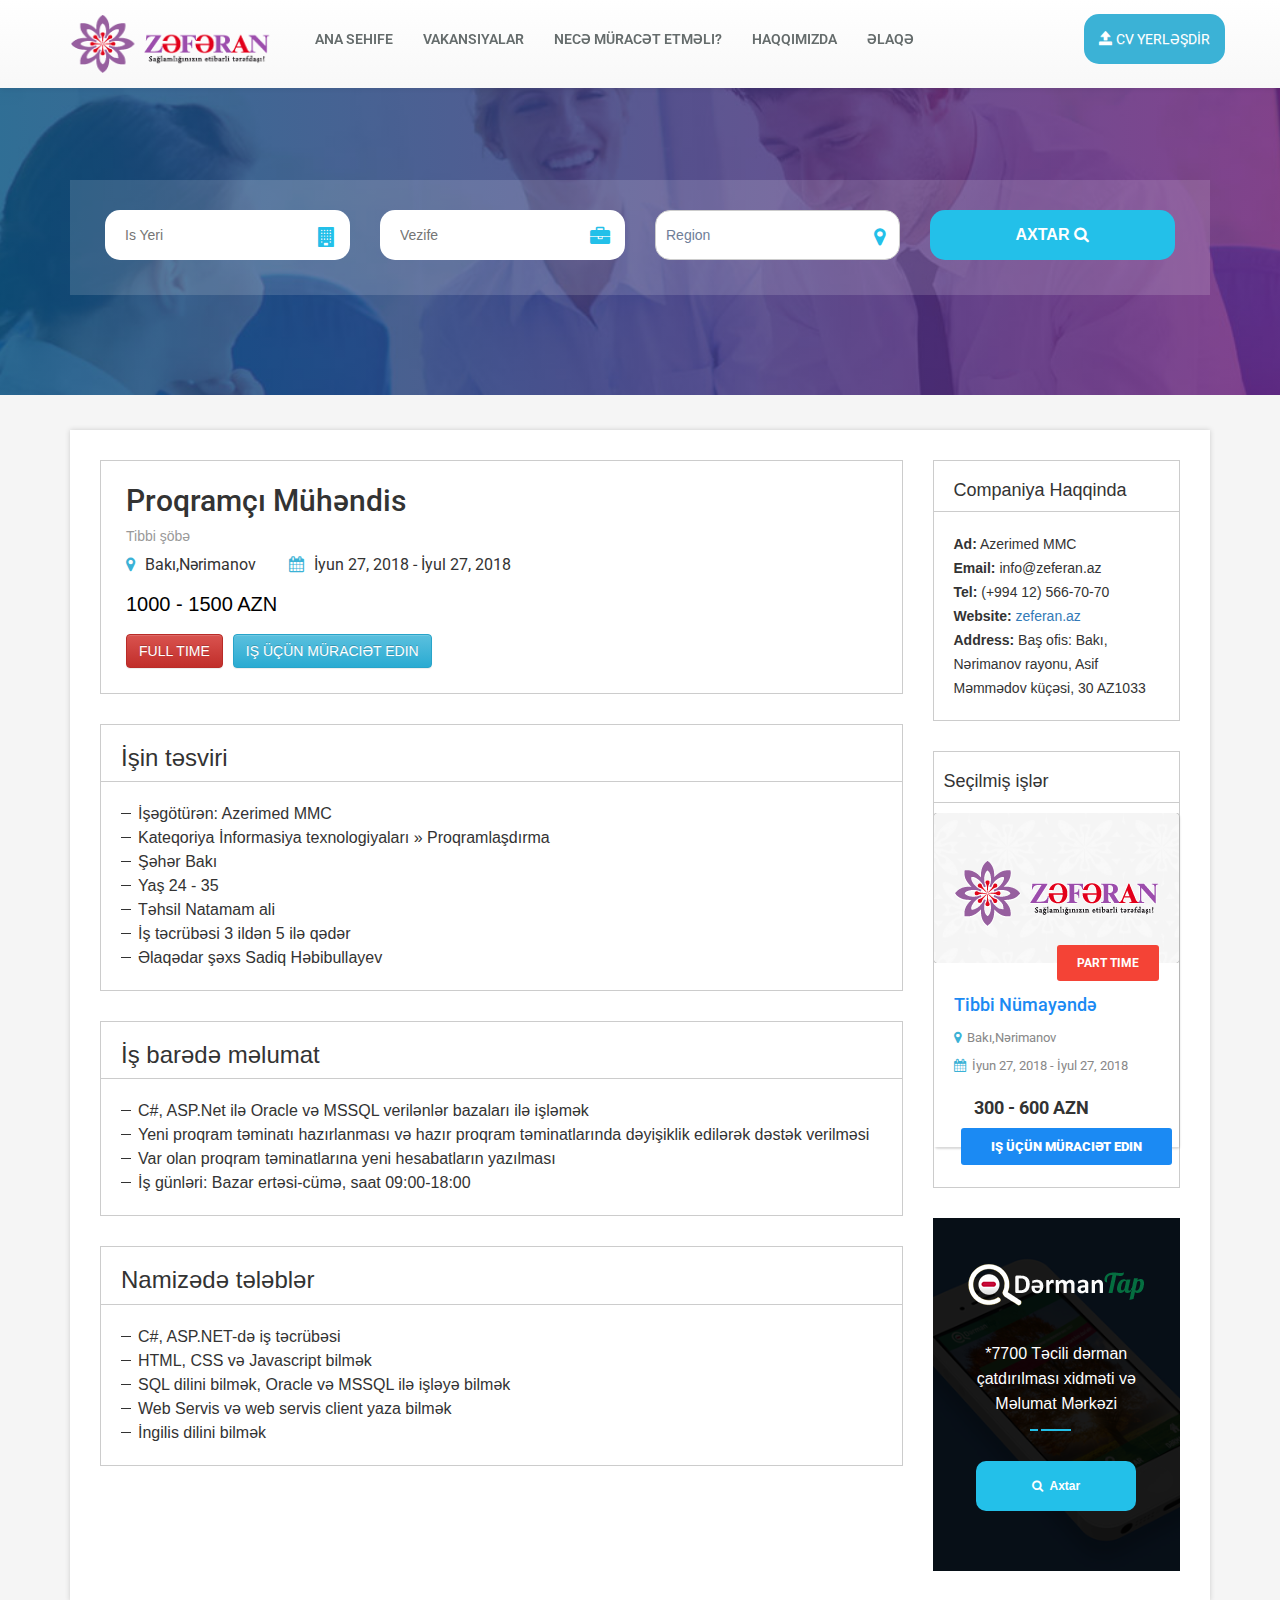
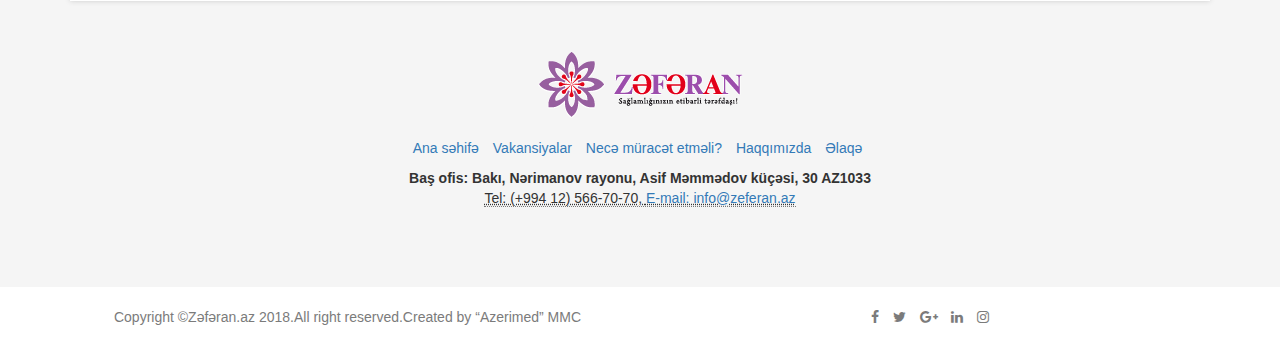
<file: jobs-details.html>
<!DOCTYPE html>
<html lang="en">
  <head>
    <meta charset="utf-8">
    <meta http-equiv="X-UA-Compatible" content="IE=edge">
    <meta name="viewport" content="width=device-width, initial-scale=1">
    <title>Açıq vakansiyalar üzrə axtarış</title>
	<link rel="stylesheet" href="css/style.css">
	<link rel="stylesheet" href="css/responsive.css">
	<link rel="stylesheet" href="https://cdnjs.cloudflare.com/ajax/libs/font-awesome/4.7.0/css/font-awesome.min.css">
	<link rel="stylesheet" href="css/bootstrap.min.css">
	<link rel="stylesheet" href="css/bootstrap-theme.min.css">
	<script src="https://ajax.googleapis.com/ajax/libs/jquery/3.3.1/jquery.min.js"></script>
	<script src="js/bootstrap.min.js"></script>
    <!-- HTML5 shim and Respond.js for IE8 support of HTML5 elements and media queries -->
    <!-- WARNING: Respond.js doesn't work if you view the page via file:// -->
    <!--[if lt IE 9]>
      <script src="https://oss.maxcdn.com/html5shiv/3.7.3/html5shiv.min.js"></script>
      <script src="https://oss.maxcdn.com/respond/1.4.2/respond.min.js"></script>
    <![endif]-->
  </head>
  <body>
   <div class="wrapper">
		
		<!--Navigator-->
		<nav class="navbar navbar-default navbar-fixed-top">
			<div class="container">
				<div class="navbar-header">
					<button type="button" class="navbar-toggle" data-toggle="collapse" data-target="#navi">
						<span class="icon-bar"></span>
						<span class="icon-bar"></span>
						<span class="icon-bar"></span>
					</button>
					<a href="#"><img src="img/logo.png" width="200" height="60"></a>
				</div>
				
				<div class="collapse navbar-collapse" id="navi">
					<ul class="nav navbar-nav">
						<li><a href="">Ana Sehife</a></li>
						<li><a href="">Vakansiyalar</a></li>
						<li><a href="">Necə müracət etməli?  </a></li>
						<li><a href="">Haqqımızda</a></li>
						<li><a href="">Əlaqə</a></li>
					</ul>
					<ul class="nav navbar-nav navbar-right cvBtn">
						<li><a href="#" class="btn-z"><span class="glyphicon glyphicon-open"></span> CV YERLƏŞDİR</a></li>
					</ul>
				</div>	
			</div>
		</nav><!--end Navigator-->
		
		<!--Jobs Banner-->
		<section class="jobs-banner">
		<div class="jobs-banner-transparent"></div>
			<div class="container">
				<div class="row">
					<div class="col-lg-12 col-md-12 col-sm-12 col-xs-12 text-center">
						<div class="form-wrapper">
							<div class="col-lg-3 col-md-3 col-sm-12 col-xs-12">
								<div class="form-jobs-build">
									<input type="text" placeholder="Is Yeri">
									<i class="fa fa-building build-icon"></i>
								</div>
							</div>
							<div class="col-lg-3 col-md-3 col-sm-12 col-xs-12">
								<div class="form-jobs-work">
									<input type="text" placeholder="Vezife">
									<i class="fa fa-briefcase work-icon"></i>
								</div>
							</div>
							<div class="col-lg-3 col-md-3 col-sm-12 col-xs-12">
								<div class="form-jobs-location details-search">
									<i class="fa fa-map-marker location-icon"></i>
									<select name="city" class="form-control">
						                  <option>Region</option>
						                  <option value="01">Baki</option>
						                  <option value="02">Sumqayit</option>
						                  <option value="03">Gence</option>
						                  <option value="04">Lenkeran</option>
						                  <option value="05">Seki</option>
                					</select>
								</div>
							</div>
							<div class="col-lg-3 col-md-3 col-sm-12 col-xs-12">
								<div class="form-btn-wrapper">
									<ul>
										<li>
											<a href="#">Axtar<i class="fa fa-search"></i></a>
										</li>
									</ul>
								</div>
							</div>
						</div><!--End form-wrapper-->
					</div>
					</div>
				</div>	
			</div><!--End container-->
		</section><!--Jobs Banner-->
		
		<!--Jobs Form-->
		<section class="jobs-form">
			<div class="container">
				<div class="card">
					<div class="row">
						<div class="col-lg-9 col-md-9 col-sm-12 col-xs-12">
							<div class="details-wrapper">
								<div class="body-details-wrapper">
									<div class="details-wrapper-info">
										<h3>Proqramçı Mühəndis</h3>
										<p>Tibbi şöbə</p>
										<a href="#" class="details-text">
											<i class="fa fa-map-marker"></i>
											Bakı,Nərimanov
										</a>
										<a href="#" class="details-text">
											<i class="fa fa fa-calendar"></i>
											İyun 27, 2018 - İyul 27, 2018
										</a>
										<span class="details-price">1000 - 1500 AZN</span>
										<ul>
											<li class="dfull-btn"><a href="#" class="btn btn-danger">Full time</a></li>
											<li class="dcv-btn"><a href="#" class="btn btn-info">iş üçün müraciət edin</a></li>
										</ul>
										<div class="clearfix"></div>
									</div>
								</div><!--end body-details-wrapper-->
							</div><!--end details-wrapper-->

							<div class="details-wrapper">
								<div class="body-details-wrapper">
									<div class="details-wrapper-jobs">
										<h4>İşin təsviri</h4>
									</div>
									<div class="details-wrapper-jobs">
										<ul class="details-list">
											<li>İşəgötürən: Azerimed MMC</li>
											<li>Kateqoriya İnformasiya texnologiyaları » Proqramlaşdırma</li>
											<li>Şəhər Bakı</li>
											<li>Yaş 24 - 35</li>
											<li>Təhsil Natamam ali</li>
											<li>İş təcrübəsi 3 ildən 5 ilə qədər</li>
											<li>Əlaqədar şəxs Sadiq Həbibullayev</li>
										</ul>
									</div>
								</div><!--end body-details-wrapper-->
							</div><!--end details-wrapper-->

							<div class="details-wrapper">
								<div class="body-details-wrapper">
									<div class="details-wrapper-jobs">
										<h4>İş barədə məlumat</h4>
									</div>
									<div class="details-wrapper-jobs">
										<ul class="details-list">
											<li>C#, ASP.Net ilə Oracle və MSSQL verilənlər bazaları ilə işləmək </li>
											<li>Yeni proqram təminatı hazırlanması və hazır proqram təminatlarında dəyişiklik edilərək dəstək verilməsi </li>
											<li>Var olan proqram təminatlarına yeni hesabatların yazılması</li>
											<li>İş günləri: Bazar ertəsi-cümə, saat 09:00-18:00</li>
										</ul>
									</div>
								</div><!--end body-details-wrapper-->
							</div><!--end details-wrapper-->

							<div class="details-wrapper">
								<div class="body-details-wrapper">
									<div class="details-wrapper-jobs">
										<h4>Namizədə tələblər</h4>
									</div>
									<div class="details-wrapper-jobs">
										<ul class="details-list">
											<li>C#, ASP.NET-də iş təcrübəsi </li>
											<li>HTML, CSS və Javascript bilmək </li>
											<li>SQL dilini bilmək, Oracle və MSSQL ilə işləyə bilmək </li>
											<li>Web Servis və web servis client yaza bilmək </li>
											<li>İngilis dilini bilmək </li>
										</ul>
									</div>
								</div><!--end body-details-wrapper-->
							</div><!--end details-wrapper-->

						</div><!--end main-->

						<div class="col-lg-3 col-md-3 col-sm-12 col-xs-12">
							<div class="company-details">
								<header class="cd-title">
									<h4>Companiya Haqqinda</h4>
								</header>
								<ul class="company-list">
									<li><b>Ad:</b> Azerimed MMC</li>
									<li><b>Email:</b> info@zeferan.az</li>
									<li><b>Tel:</b> (+994 12) 566-70-70</li>
									<li><b>Website:</b> <a href="#">zeferan.az</a></li>
									<li><b>Address:	</b> Baş ofis: Bakı, Nərimanov rayonu, Asif Məmmədov küçəsi, 30 AZ1033</li>
								</ul>
							</div><!--end company-details-->
							<div class="featuredJob-details clearfix">
								<h2>Seçilmiş işlər</h2>
								<div class="sidebar">
									<div class="box">
										<div class="thumb"> 
											<a href="#"><img src="img/featuredJob.png" alt="Seçilmiş işlər"></a>
											<div class="caption"><img src="img/logo.png" alt="envato"></div>
										</div>
										<div class="jobs_text">
											<a href="#" class="btnRed">Part Time</a>
											<h4><a href="">Tibbi Nümayəndə</a></h4>
											<a href="#" class="job_into_text"><i class="fa fa-map-marker"></i>Bakı,Nərimanov</a>
											<a href="#" class="job_into_text"><i class="fa fa-calendar"></i>İyun 27, 2018 - İyul 27, 2018</a>
											<strong class="job_price">300 - 600 AZN</strong>
											<a href="#" class="btn-apply">iş üçün müraciət edin</a>	
										</div>						
									</div>
								</div>
							</div><!--end featuredJob-details-->
							<div class="bannerDermanTap">
								<div class="dermanTapBan">
									<div class="dermanTap_img_overlay"></div>
									<div class="dermanTap_cont">
										<img src="img/dermantapLogo.png" alt="">
									<h4>*7700 Təcili dərman çatdırılması xidməti və Məlumat Mərkəzi</h4>
									<ul>
										<li><a href="#"><i class="fa fa-search"></i>&nbsp; Axtar</a></li>
									</ul>
									</div>
								</div>
							</div><!--end bannerDermanTap-details-->

						</div><!--end right blok-->
					</div>
				</div>
			</div>
		</section><!--end section-->
		
		<!--Footer-->
		<footer class="footer-area">
			<div class="container">
				<div class="row">
					<div class="col-lg-12 col-md-12 col-sm-12 col-xs-12">
						<div class="footer-area-in">
							<div class="zeferanLogo"><img src="img/logo.png"></div>
							<ul class="list-inline">
								<li><a href="">Ana səhifə</a></li>                     
								<li><a href="">Vakansiyalar</a></li>
								<li><a href="">Necə müracət etməli?</a></li>
								<li><a href="">Haqqımızda</a></li>
								<li><a href="">Əlaqə</a></li>
							</ul>
							<address>
							  <strong>Baş ofis: Bakı, Nərimanov rayonu, Asif Məmmədov küçəsi, 30 AZ1033</strong><br>
							  <abbr title="Phone">Tel: <abbr> (+994 12) 566-70-70,  <a href="mailto:#">E-mail: info@zeferan.az</a>
							</address>
						</div>
					</div>
				</div>
			</div>
		</footer>
		
		<footer class="footer-bootom-area">
			<div class="container">
				<div class="row">
					<div class="col-lg-6 col-md-6 col-sm-12 col-xs-12">
						<div class="copyright"><p>Copyright ©Zəfəran.az 2018.All right reserved.Created by “Azerimed” MMC</p></div>
					</div>
					<div class="col-lg-6 col-md-6 col-sm-12 col-xs-12">
						<ul class="sosial list-inline text-right">
							<li><a href="#"><i class="fa fa-facebook"></i></a></li>
							<li><a href="#"><i class="fa fa-twitter"></i></a></li>
							<li><a href="#"><i class="fa fa-google-plus"></i></a></li>
							<li><a href="#"><i class="fa fa-linkedin"></i></a></li>
							<li><a href="#"><i class="fa fa-instagram"></i></a></li>
						</ul>
					</div>
				</div>
			</div>
		</footer>
		<!--end Wrapper Jobs-->
		
	</div>
		  
  </body>
</html>
</file>
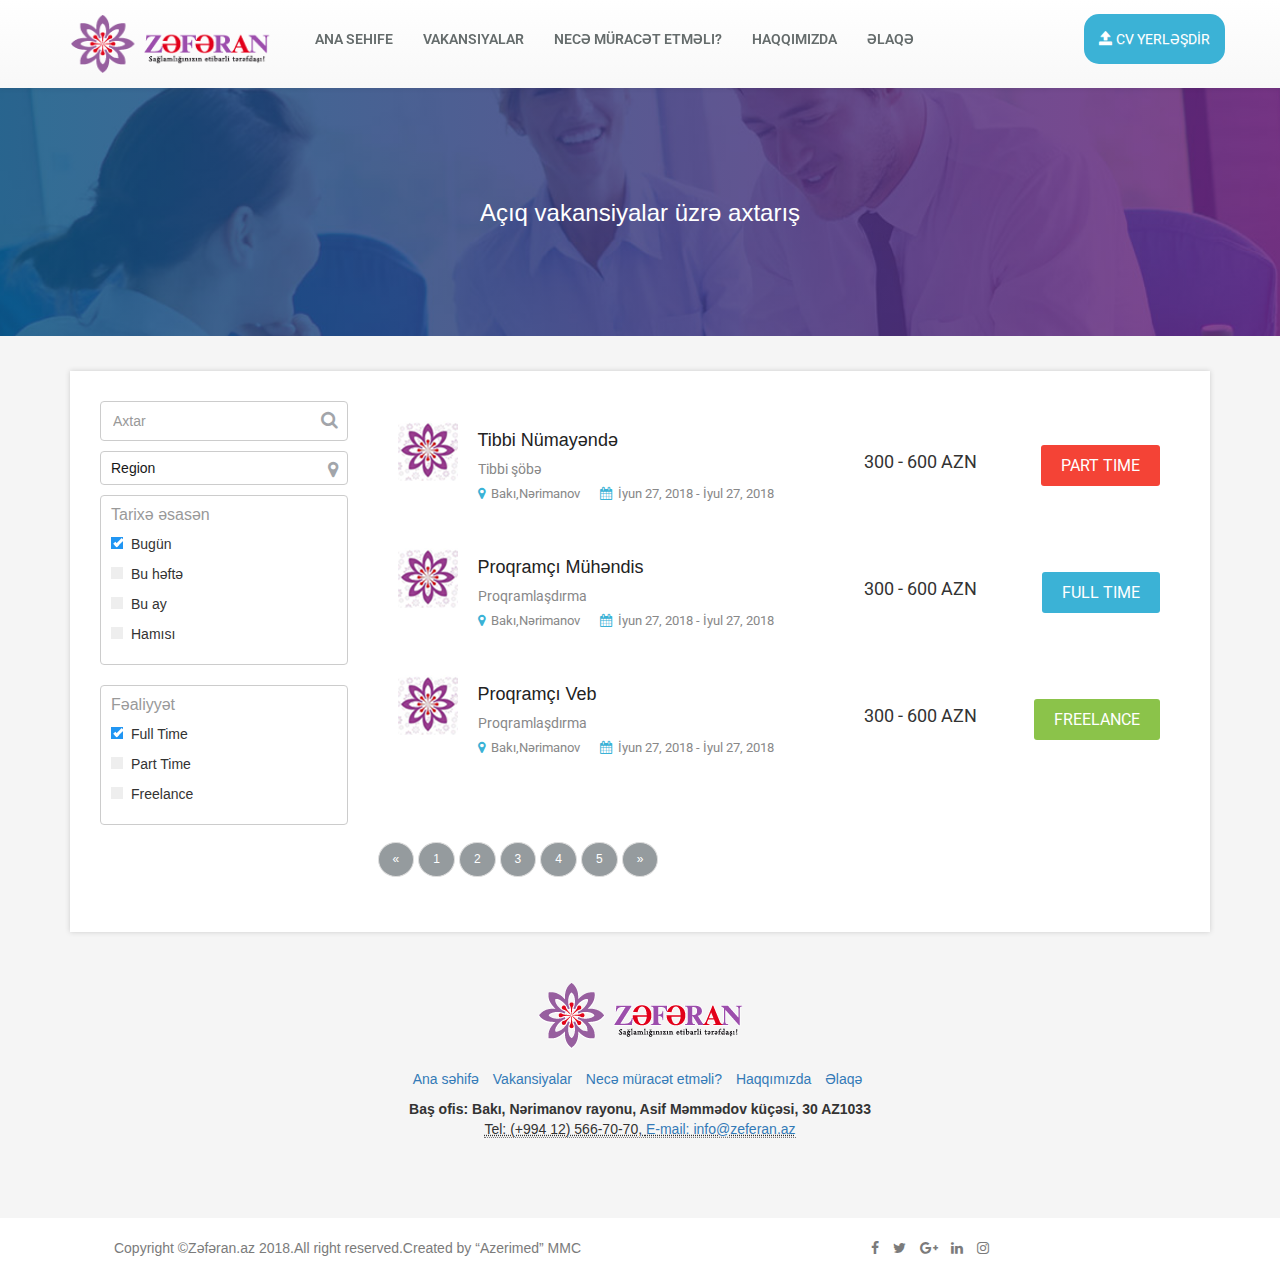
<file: jobs-listing.html>
<!DOCTYPE html>
<html lang="en">
  <head>
    <meta charset="utf-8">
    <meta http-equiv="X-UA-Compatible" content="IE=edge">
    <meta name="viewport" content="width=device-width, initial-scale=1">
    <title>Açıq vakansiyalar üzrə axtarış</title>
	<link rel="stylesheet" href="css/style.css">
	<link rel="stylesheet" href="css/responsive.css">
	<link rel="stylesheet" href="https://cdnjs.cloudflare.com/ajax/libs/font-awesome/4.7.0/css/font-awesome.min.css">
	<link rel="stylesheet" href="css/bootstrap.min.css">
	<link rel="stylesheet" href="css/bootstrap-theme.min.css">
	<script src="https://ajax.googleapis.com/ajax/libs/jquery/3.3.1/jquery.min.js"></script>
	<script src="js/bootstrap.min.js"></script>
    <!-- HTML5 shim and Respond.js for IE8 support of HTML5 elements and media queries -->
    <!-- WARNING: Respond.js doesn't work if you view the page via file:// -->
    <!--[if lt IE 9]>
      <script src="https://oss.maxcdn.com/html5shiv/3.7.3/html5shiv.min.js"></script>
      <script src="https://oss.maxcdn.com/respond/1.4.2/respond.min.js"></script>
    <![endif]-->
  </head>
  <body>
   <div class="wrapper">
		
		<!--Navigator-->
		<nav class="navbar navbar-default navbar-fixed-top">
			<div class="container">
				<div class="navbar-header">
					<button type="button" class="navbar-toggle" data-toggle="collapse" data-target="#navi">
						<span class="icon-bar"></span>
						<span class="icon-bar"></span>
						<span class="icon-bar"></span>
					</button>
					<a href="#"><img src="img/logo.png" width="200" height="60"></a>
				</div>
				
				<div class="collapse navbar-collapse" id="navi">
					<ul class="nav navbar-nav">
						<li><a href="">Ana Sehife</a></li>
						<li><a href="">Vakansiyalar</a></li>
						<li><a href="">Necə müracət etməli?  </a></li>
						<li><a href="">Haqqımızda</a></li>
						<li><a href="">Əlaqə</a></li>
					</ul>
					<ul class="nav navbar-nav navbar-right cvBtn">
						<li><a href="#" class="btn-z"><span class="glyphicon glyphicon-open"></span> CV YERLƏŞDİR</a></li>
					</ul>
				</div>	
			</div>
		</nav><!--end Navigator-->
		
		<!--Jobs Banner-->
		<section class="jobs-banner">
		<div class="jobs-banner-transparent"></div>
			<div class="container">
				<div class="row">
					<div class="col-lg-12 col-md-12 col-sm-12 col-xs-12 text-center">
						<div class="jobs-page-title">
							<h1>Açıq vakansiyalar üzrə axtarış</h1>
						</div>
					</div>
				</div>	
			</div><!--End container-->
		</section><!--Jobs Banner-->
		
		<!--Jobs Form-->
		<section class="jobs-form">
			<div class="container">
				<div class="card">
					<div class="row">
						<div class="col-lg-3 col-md-3 col-sm-12 col-xs-12">
							<div class="user-filters">

								<div class="input-search">
									<div class="search-bar">
										<i class="fa fa-search"></i>
										<input type="text" name="" placeholder="Axtar" class="form-control">
									</div>

									<div class="search-bar">
										<i class="fa fa-map-marker"></i>
										<select name="city" class="form-control">
						                  <option>Region</option>
						                  <option value="01">Baki</option>
						                  <option value="02">Sumqayit</option>
						                  <option value="03">Gence</option>
						                  <option value="04">Lenkeran</option>
						                  <option value="05">Seki</option>
                						</select>
									</div>
								</div>
								
								<div class="search-filter-wrap">
									<h2>Tarixə  əsasən</h2>
									<div class="search-checkbox">
										<label class="checkbox-new">
											Bugün
											<input type="checkbox" checked="checked">
											<span class="checkmark"></span>
										</label>
										<label class="checkbox-new">
											Bu həftə
											<input type="checkbox">
											<span class="checkmark"></span>
										</label>
										<label class="checkbox-new">
											Bu ay
											<input type="checkbox">
											<span class="checkmark"></span>
										</label>
										<label class="checkbox-new">
											Hamısı
											<input type="checkbox">
											<span class="checkmark"></span>
										</label>
									</div>
								</div>

								<div class="search-filter-wrap">
									<h2>Fəaliyyət</h2>
									<div class="search-checkbox">
										<label class="checkbox-new">
											Full Time
											<input type="checkbox" checked="checked">
											<span class="checkmark"></span>
										</label>
										<label class="checkbox-new">
											Part Time
											<input type="checkbox">
											<span class="checkmark"></span>
										</label>
										<label class="checkbox-new">
											Freelance
											<input type="checkbox">
											<span class="checkmark"></span>
										</label>
									</div>
								</div>

							</div>
						</div>		
						<div class="col-lg-9 col-md-9 col-sm-12 col-xs-12">
							<div class="content_list_area">
								<ul class="my_job_list">
									<li>
										<div class="box">
											<div class="thumb"><a href=""><img src="img/logoJob.png" alt=""></a></div>
											<div class="jobs_text">
												<h4><a href="#">Tibbi Nümayəndə</a></h4>
												<p>Tibbi şöbə</p>
												<a href="#" class="job_into_text"><i class="fa fa-map-marker"></i>Bakı,Nərimanov</a>
												<a href="#" class="job_into_text"><i class="fa fa-calendar"></i>İyun 27, 2018 - İyul 27, 2018</a>	
											</div>	
											<strong class="job_price">300 - 600 AZN</strong>
											<a href="#" class="btnPart red">Part Time</a>
										</div>
									</li>
									<li>
										<div class="box">
											<div class="thumb"><a href=""><img src="img/logoJob.png" alt=""></a></div>
											<div class="jobs_text">
												<h4><a href="#">Proqramçı Mühəndis </a></h4>
												<p>Proqramlaşdırma</p>
												<a href="#" class="job_into_text"><i class="fa fa-map-marker"></i>Bakı,Nərimanov</a>
												<a href="#" class="job_into_text"><i class="fa fa-calendar"></i>İyun 27, 2018 - İyul 27, 2018</a>	
											</div>	
											<strong class="job_price">300 - 600 AZN</strong>
											<a href="#" class="btnPart blue">Full Time</a>
										</div>
									</li>
									<li>
										<div class="box">
											<div class="thumb"><a href=""><img src="img/logoJob.png" alt=""></a></div>
											<div class="jobs_text">
												<h4><a href="#">Proqramçı Veb </a></h4>
												<p>Proqramlaşdırma</p>
												<a href="#" class="job_into_text"><i class="fa fa-map-marker"></i>Bakı,Nərimanov</a>
												<a href="#" class="job_into_text"><i class="fa fa-calendar"></i>İyun 27, 2018 - İyul 27, 2018</a>	
											</div>	
											<strong class="job_price">300 - 600 AZN</strong>
											<a href="#" class="btnPart green">Freelance</a>
										</div>
									</li>
								</ul>
							</div><!--end content_list_area-->
							<!--jobs Navigator-->
							<nav aria-label="Page navigation">
							  <ul class="pagination">
							    <li>
							      <a href="#" aria-label="Previous">
							        <span aria-hidden="true">&laquo;</span>
							      </a>
							    </li>
							    <li><a href="#">1</a></li>
							    <li><a href="#">2</a></li>
							    <li><a href="#">3</a></li>
							    <li><a href="#">4</a></li>
							    <li><a href="#">5</a></li>
							    <li>
							      <a href="#" aria-label="Next">
							        <span aria-hidden="true">&raquo;</span>
							      </a>
							    </li>
							  </ul>
							</nav>
							<!--End jobs Navigator-->
						</div>
					</div>	
				</div>
			</div>
		</section><!--end section-->
		
		<!--Footer-->
		<footer class="footer-area">
			<div class="container">
				<div class="row">
					<div class="col-lg-12 col-md-12 col-sm-12 col-xs-12">
						<div class="footer-area-in">
							<div class="zeferanLogo"><img src="img/logo.png"></div>
							<ul class="list-inline">
								<li><a href="">Ana səhifə</a></li>                     
								<li><a href="">Vakansiyalar</a></li>
								<li><a href="">Necə müracət etməli?</a></li>
								<li><a href="">Haqqımızda</a></li>
								<li><a href="">Əlaqə</a></li>
							</ul>
							<address>
							  <strong>Baş ofis: Bakı, Nərimanov rayonu, Asif Məmmədov küçəsi, 30 AZ1033</strong><br>
							  <abbr title="Phone">Tel: <abbr> (+994 12) 566-70-70,  <a href="mailto:#">E-mail: info@zeferan.az</a>
							</address>
						</div>
					</div>
				</div>
			</div>
		</footer>
		
		<footer class="footer-bootom-area">
			<div class="container">
				<div class="row">
					<div class="col-lg-6 col-md-6 col-sm-12 col-xs-12">
						<div class="copyright"><p>Copyright ©Zəfəran.az 2018.All right reserved.Created by “Azerimed” MMC</p></div>
					</div>
					<div class="col-lg-6 col-md-6 col-sm-12 col-xs-12">
						<ul class="sosial list-inline text-right">
							<li><a href="#"><i class="fa fa-facebook"></i></a></li>
							<li><a href="#"><i class="fa fa-twitter"></i></a></li>
							<li><a href="#"><i class="fa fa-google-plus"></i></a></li>
							<li><a href="#"><i class="fa fa-linkedin"></i></a></li>
							<li><a href="#"><i class="fa fa-instagram"></i></a></li>
						</ul>
					</div>
				</div>
			</div>
		</footer>
		<!--end Wrapper Jobs-->
		
	</div>
		  
  </body>
</html>
</file>
<file: css/style2.css>
@import url('https://fonts.googleapis.com/css?family=Open+Sans:400,700|Roboto:400,500,700,900');
body, html {
	font-family: 'Roboto', sans-serif;
	font-size: 16px;
	line-height: 23px;
	color: #6f7e98;
	background-color:#ebebeb;
	overflow-x:hidden;
	margin:0;
	padding:0;
}
/*---------- Custom Css Start -------*/
a {
	color: #6f7e98;
	text-decoration: none;
}
a:hover, a:focus {
	color: #707070;
	text-decoration: none;
	outline: none;
}
h1, h2, h3, h4, h5, h6, .h1, .h2, .h3, .h4, .h5, .h6 {
	font-family: 'Montserrat', sans-serif;
	line-height: 1.1;
	color: #222222;
	margin:0;
	padding:0;
}
input, select, button, textarea {
	outline: none;
}
input:focus, select:focus, button:focus, textarea:focus {
	outline: none;
	box-shadow:none;
}
ul{
	list-style:none;
	margin:0;
	padding:0;
}


/*---------- Nav -------*/
.navbar{
	padding:14px 0;
	border-bottom:none !important;
}
.navbar ul li a{
	color:#656c6c !important;
	text-transform:uppercase;
	font-weight:600;
	font-size:14px;
	background:transparent !important;
	font-family:Roboto;
}
.navbar ul li a:hover, .navbar ul li a:focus{
	
	border-bottom:1px solid #3bb2d6;
}
a.navbar-brand{
	display:block;
	margin:0;
	padding:0;
	margin-right:70px;
}
.navbar-toggle{
	border:1px solid #3bb2d6 !important;
	color:white !important;
	transition:all 0.5s ease-in;
	background:none;
}
.icon-bar{
	color:#fff !important;
	background-color:#3bb2d6 !important;
}
.navbar-toggle:hover{
	background-color:#3bb2d6 !important;
	color:#3bb2d6 !important;
}
.navbarbg{
	background-color:#fff !important; 
}
.navbar-default .navbar-toggle:focus, .navbar-default .navbar-toggle:hover{
	background-color:#fff !important;
}
.navbar-toggle:hover .icon-bar {
    background-color:#3bb2d6!important;
}
.navbar-default{
	background-color:#fff !important;
}
.navbar-default .navbar-collapse{
	background-color:transparent !important;
}

.navbar-header a{
	display: block;
	margin-right: 30px;
}
.cvBtn li a.btn-z{
	border-bottom:none !important;
	display:block;
	background-color:#3bb2d6 !important;
	color:#fff !important;
	font-weight:normal;
	border-radius:15px;
	
}
.cvBtn li a.btn-z:hover{
	border-bottom:none !important;
	display:block;
	background-color:#f36969 !important;
	color:#fff !important;
	font-weight:normal;
	
}

/*---------- Main Banner -------*/
.mainBanner{
	background-image:url("../img/banner-1.jpg");
	height:100vh;
	background-size:cover;
	background-position:center;
	display: flex;
	flex-direction: column;
	justify-content: center;
	align-items: center;

}
.mainBanner:before{
	content: "";
    display: block;
    top: 0;
    bottom: 0;
    left: 0;
    right: 0;
    position: absolute;
    background: #1491de;
    background: -webkit-gradient(left, rgba(20,145,222,1) 0%,rgba(185,57,208,1) 100%);
    background: -webkit-linear-gradient(left, rgba(20,145,222,1) 0%,rgba(185,57,208,1) 100%);
	background: -moz-linear-gradient(left, rgba(20,145,222,1) 0%,rgba(185,57,208,1) 100%);
    background: -ms-linear-gradient(left, rgba(20,145,222,1) 0%,rgba(185,57,208,1) 100%);
    background: -o-linear-gradient(left, rgba(20,145,222,1) 0%,rgba(185,57,208,1) 100%);
    background: linear-gradient(left, rgba(20,145,222,1) 0%,rgba(185,57,208,1) 100%);
    opacity: 0.8;
}

/*---------- Form -------*/

.form-wrapper{
	float:left;
	width:100%;
	background-color:#ffffff24;
	padding-top:30px;
	padding-bottom:30px;
	margin-top:80px;
	padding-left:20px;
	padding-right:20px;
	justify-content: center;
	align-items: center;
}
.form-jobs-build input, .form-jobs-work input, .form-jobs-location input{
	width:100%;
	height:50px;
	-webkit-border-radius:15px;
	-moz-border-radius:15px;
	border-radius:15px;
	border:transparent;
	padding-left:20px;
	padding-right: 20px;
	border:transparent;
}
.form-jobs-build .build-icon, .form-jobs-work .work-icon, .form-jobs-location .location-icon {
	position:absolute;
	top:17px;
	font-size:20px;
	right:30px;
	z-index:1;
	color:#23c0e9;
}
.form-btn-wrapper li a{
	float: left;
	width:100%;
	height:50px;
	line-height: 50px;
	border-radius: 15px;
	-webkit-border-radius:15px;
	-moz-border-radius:15px;
	background:#23c0e9;
	color:#fff;
	text-align: center;
	font-size:16px;
	font-weight: bold;
	-webkit-transition: all 0.5s;
	-o-transition: all 0.5s;
	-ms-transition: all 0.5s;
	-moz-transition: all 0.5s;
	transition: all 0.5s;
	text-transform:uppercase;
}
.form-btn-wrapper li a:hover{
	background:#fff;
	color:#000;
	-webkit-transition: all 0.5s;
	-o-transition: all 0.5s;
	-ms-transition: all 0.5s;
	-moz-transition: all 0.5s;
	transition: all 0.5s;
	text-decoration:none;
}
.form-btn-wrapper li a i{
	padding-left: 5px;
}
.form-btn-wrapper ul{
	margin-bottom:0;
}

/*---------- Banner filter -------*/
.banner-filter{
	float: left;
	width:100%;
	margin-top:40px;
	margin-bottom:40px;
}
.banner-filter ul{
	display: flex;
	flex-wrap: nowrap;
	justify-content: center;
	align-items: center;
	color:#fff;
	margin:0;
	padding:0;
}
.banner-filter li{
	margin-left:40px;
}
.banner-filter li i{
	padding-right:10px;
	font-size:20px;
}
.banner-filter li a{
	color:#fff;
	font-size:18px;
	font-family: 'Lato', sans-serif;
}
.banner-filter li a:hover{
	text-decoration:none;
}

/*---------- Banner line -------*/
.banner-line{
	margin-top:20px;
}
p.lineB {
	 overflow: hidden;
	 text-align: center;
	 font:24px  'Lato', sans-serif;
	 color:#fff;
}
p.lineB:before,
p.lineB:after {
	 background-color: #fff;
	 content: "";
	 display: inline-block;
	 height: 1px;
	 position: relative;
	 vertical-align: middle;
	 width: 50%;
}
p.lineB:before {
	 right: 0.5em;
	 margin-left: -50%;
}
p.lineB:after {
	 left: 0.5em;
	 margin-right: -50%;
}

/*First sidebar and main wrapper*/
.first_sidebar_main_wrapper{
	float: left;
	width:100%;
	background-color:#fff;	
}
.register_section_main_wrapper{
	float: left;
	width:100%;
	margin-top:30px;
	margin-bottom:30px;
}
.register_left_side_box_wrapper{
	float:left;
	background:#fff;
	padding-top:85px;
	padding-bottom:85px;
	width:50%;
	background:url(../img/register_bg.jpg) 50% 0 repeat-y;
	background-repeat: no-repeat;
	background-position:center 0;
	background-size: cover;
	position:relative;
	text-align:center;
}
.register_left_img_overlay{
	position:absolute;
	top:0%;
	left:0%;
	right:0%;
	bottom:0%;
	background:rgba(0,0,0,0.9);
}
.register_left_side_box{
	display: inline-block;
	position:relative;
}
.register_left_side_box h4{
	font-size:24px;
	font-weight:bold;
	color:#fff;
	text-transform: uppercase;
	padding-top:15px;
	position:relative;
}
.register_left_side_box h4:after{
	content: '';
	border: 1px solid #23c0e9;
	width:30px;
	position:absolute;
	bottom:-15px;
	left:0;
	right:0;
	margin:0px auto;
}
.register_left_side_box p{
	padding-top:50px;
	color:#fff;
	font-size:18px;
}
.register_left_side_box ul{
	display: inline-block;
	margin-top:25px;
}
.register_left_side_box ul li a{
	float: left;
	width:230px;
	height:50px;
	background:#f36969;
	text-align: center;
	line-height: 50px;
	color:#fff;
	font-weight: bold;
	-webkit-border-radius: 10px; 
  -moz-border-radius: 10px; 
   border-radius: 10px; 
   -webkit-transition: all 0.5s;
	-o-transition: all 0.5s;
	-ms-transition: all 0.5s;
	-moz-transition: all 0.5s;
	transition: all 0.5s;
}
.register_left_side_box ul li a:hover{
	background:#23c0e9;
	-webkit-transition: all 0.5s;
	-o-transition: all 0.5s;
	-ms-transition: all 0.5s;
	-moz-transition: all 0.5s;
	transition: all 0.5s;
	text-decoration: none;
}
.register_right_side_box_wrapper{
	float:left;
	width:50%;
	text-align:center;
	background:#fff;
	padding-top:85px;
	padding-bottom:85px;
	border:1px solid #23c0e9;
	border-left:0;
}
.register_right_side_box{
	display:inline-block;
}
.register_right_side_box h4{
	font-size:24px;
	font-weight:bold;
	color:#000;
	text-transform: uppercase;
	padding-top:15px;
	position:relative;
}
.register_right_side_box h4:after{
	content: '';
    border: 1px solid #23c0e9;
    width: 30px;
    position: absolute;
	 bottom: -15px;
    left: 0;
	right:0;
	margin:0px auto;
}
.register_right_side_box p{
	padding-top:50px;
	font-size:18px;
	color:#666;
}
.register_right_side_box ul{
	display:inline-block;
	margin-top:25px;
}
.register_right_side_box li a{
	float:left;
	width:230px;
	height:50px;
	text-align:center;
	line-height:50px;
	color:#ffffff;
	font-weight:bold;
	background:#23c0e9;
	-webkit-border-radius: 10px; 
  -moz-border-radius: 10px; 
   border-radius: 10px; 
   -webkit-transition: all 0.5s;
	-o-transition: all 0.5s;
	-ms-transition: all 0.5s;
	-moz-transition: all 0.5s;
	transition: all 0.5s;
	text-transform:uppercase;
}
.register_right_side_box li a:hover{
	background:#f36964;
	-webkit-transition: all 0.5s;
	-o-transition: all 0.5s;
	-ms-transition: all 0.5s;
	-moz-transition: all 0.5s;
	transition: all 0.5s;
	text-decoration:none;
}
.regis_center_tag_wrapper{
	width:70px;
	height:70px;
	background:#23c0e9;
	position:absolute;
	right:-34px;
	top:50%;
	margin-top: -20px;
	-webkit-border-radius: 20px; 
   -moz-border-radius: 20px; 
    border-radius: 20px; 
	-ms-transform: rotate(45deg); 
    -webkit-transform: rotate(45deg); 
    transform: rotate(45deg);
}
.regis_center_tag_wrapper p{
	color:#ffffff;
	font-weight:bold;
	-ms-transform: rotate(-45deg); 
    -webkit-transform: rotate(-45deg); 
    transform: rotate(-45deg);
	margin-top: 23px;
	font-size:18px;
}

.dermanTapBan{
	background:url('../img/dermantap.jpg') 50% 0 repeat-y;
	width:100%;
	height:100%;
	background-position:center 0;
	background-size:cover;
	background-repeat:no-repeat;
	position:relative;
	text-align:center;
	padding-left:30px;
	padding-right:30px;
	margin-top:30px;
}
.dermanTap_img_overlay{
	position:absolute;
	top:0%;
	left:0%;
	right:0%;
	bottom:0%;
	background:rgba(0,0,0,0.9);
}
.dermanTap_cont{
	position:relative;
	display:inline-block;
	padding-top:45px;
	padding-bottom:45px;
}
.dermanTap_cont h4{
	font-size:16px;
	color:#ffffff;
	padding-top:25px;
	line-height: 25px;
	position:relative;
}
.dermanTap_cont h4:before {
    content: '';
    border: 1px solid #23c0e9;
    width: 8px;
    position: absolute;
    bottom: -15px;
    left: -45px;
    right: 0;
    margin: 0px auto;
}
.dermanTap_cont h4:after {
    content: '';
    border: 1px solid #23c0e9;
    width: 30px;
    position: absolute;
    bottom: -15px;
    left: 0;
    right: 0;
	margin: 0px auto;
}
.dermanTap_cont ul{
	display:inline-block;
	margin-top:35px;
}
.dermanTap_cont li a{
	float:left;
	width:160px;
	height:50px;
	text-align:center;
	line-height:50px;
	color:#ffffff;
	font-weight:bold;
	background:#23c0e9;
	-webkit-border-radius: 10px; 
  -moz-border-radius: 10px; 
   border-radius: 10px; 
   -webkit-transition: all 0.5s;
	-o-transition: all 0.5s;
	-ms-transition: all 0.5s;
	-moz-transition: all 0.5s;
	transition: all 0.5s;
}
.dermanTap_cont li a:hover{
	background:#f36969;
	-webkit-transition: all 0.5s;
	-o-transition: all 0.5s;
	-ms-transition: all 0.5s;
	-moz-transition: all 0.5s;
	transition: all 0.5s;
	text-decoration: none;
}

/*Content Jobs List Area*/
.content_listing{
	float:left;
	width:100%;
	background-color:#fff;
	padding:50px 0;
}
.content_list_area{
	float:left;
	width:100%;
}
.content_list_area .box{
	float:left;
	width:100%;
	background-color:#fff;
	-webkit-border-radius: 3px; 
  -moz-border-radius: 3px; 
   border-radius: 3px;
   padding:20px;
   margin:0 0 8px;
   box-sizing:border-box;
   -moz-box-sizing:border-box;
   -webkit-box-sizing:border-box;
   transition: all 0.5s ease;
   border:1px solid #ccc;
}
.content_list_area .box:hover{
	border: 1px solid #23c0e9;
	
}
.content_list_area h2{
	font:18px 'Roboto', sans-serif;
	color:#333;
	margin:0 0 25px;
}
.content_list_area ul{
	padding:0 0 40px;
	margin:0;
	list-style:none;
	overflow:hidden;
}
.content_list_area .box .thumb{
	float:left;
	margin:0 20px 0 0;
}
.content_list_area .box .jobs_text{
	float:left;
}

.content_list_area .box a.btnPart.red {
	float:right;
	background-color:#f44336;
	padding:11px 20px;
	-webkit-border-radius: 3px; 
  -moz-border-radius: 3px; 
   border-radius: 3px; 
   font:16px 'Roboto', sans-serif;
   color:#fff;
   text-transform:uppercase;
   text-decoration:none;
   margin:24px 0 0;
   -webkit-transition: all 0.5s;
	-o-transition: all 0.5s;
	-ms-transition: all 0.5s;
	-moz-transition: all 0.5s;
	transition: all 0.5s;
}
.content_list_area .box a.btnPart.red:hover{
	background:#3bb2d6;
	-webkit-transition: all 0.5s;
	-o-transition: all 0.5s;
	-ms-transition: all 0.5s;
	-moz-transition: all 0.5s;
	transition: all 0.5s;
	text-decoration: none;
}
.content_list_area .box a.btnPart.blue {
	float:right;
	background-color:#3bb2d6;
	padding:11px 20px;
	-webkit-border-radius: 3px; 
  -moz-border-radius: 3px; 
   border-radius: 3px; 
   font:16px 'Roboto', sans-serif;
   color:#fff;
   text-transform:uppercase;
   text-decoration:none;
   margin:24px 0 0;
   -webkit-transition: all 0.5s;
	-o-transition: all 0.5s;
	-ms-transition: all 0.5s;
	-moz-transition: all 0.5s;
	transition: all 0.5s;
}
.content_list_area .box a.btnPart.blue:hover{
	background:#f44336;
	-webkit-transition: all 0.5s;
	-o-transition: all 0.5s;
	-ms-transition: all 0.5s;
	-moz-transition: all 0.5s;
	transition: all 0.5s;
	text-decoration: none;
}
.content_list_area .box a.btnPart.green{
	float:right;
	background-color:#8bc34a;
	padding:11px 20px;
	-webkit-border-radius: 3px; 
  -moz-border-radius: 3px; 
   border-radius: 3px; 
   font:16px 'Roboto', sans-serif;
   color:#fff;
   text-transform:uppercase;
   text-decoration:none;
   margin:24px 0 0;
   -webkit-transition: all 0.5s;
	-o-transition: all 0.5s;
	-ms-transition: all 0.5s;
	-moz-transition: all 0.5s;
	transition: all 0.5s;
}
.content_list_area .box a.btnPart.green:hover{
	background:#00796b;
	-webkit-transition: all 0.5s;
	-o-transition: all 0.5s;
	-ms-transition: all 0.5s;
	-moz-transition: all 0.5s;
	transition: all 0.5s;
	text-decoration: none;
}
.content_list_area .box .jobs_text h4 a{
	margin:0 0 10px;
	text-decoration:none;
	color:#222;
	-webkit-transition: all 0.5s;
	-o-transition: all 0.5s;
	-ms-transition: all 0.5s;
	-moz-transition: all 0.5s;
	transition: all 0.5s;
}
.content_list_area .box .jobs_text h4 a:hover{
	-webkit-transition: all 0.5s;
	-o-transition: all 0.5s;
	-ms-transition: all 0.5s;
	-moz-transition: all 0.5s;
	transition: all 0.5s;
	color:#3bb2d6;
}
.content_list_area .box .jobs_text p{
	font:14px 'Roboto', sans-serif;
	color:#888;
}
.box .jobs_text a.job_into_text{
	font:400 13px/13px 'Roboto',sans-serif;
	color:#888;
	text-decoration:none;
	float:left;
	padding:0 20px 0 0;
}
.box .jobs_text a.job_into_text .fa{
	padding:0 6px 0 0;
	color:#3bb2d6;
}
.box  strong.job_price{
	font:18px 'Roboto', sans-serif;
	color:#333;
	float:left;
	padding:30px 0 0 70px;
}
/*Featured Jobs*/
.featuredtitle{
	font:18px 'Roboto', sans-serif;
	color:#333;
	margin:0 0 25px;
}
.sidebar{
	float:left;
	width:100%;
}
.sidebar h4{
	margin:0 0 15px;
}
.sidebar .box{
	float:left;
	width:100%;
	background:#fff;
	box-shadow:1px 2px 2px 0 rgba(0,0,0,.15);
	-moz-box-shadow:1px 2px 2px 0 rgba(0,0,0,.15);
	-webkit-box-shadow:1px 2px 2px 0 rgba(0,0,0,.15);
	border-radius:3px;
	margin:0 0 40px;
}
.sidebar .box .thumb{
	float:left;
	width:100%;
	overflow:hidden;
	background:#000;
	position:relative;
	border-radius:3px;
	-webkit-border-radius: 3px; 
	-moz-border-radius: 3px;
}
.sidebar .box .thumb:before{
	content:'';
	position:absolute;
	left:0;
	top:0;
	width:100%;
	height:100%;
	opacity:.4;
	background:#f0f0f0;
}
.sidebar .box .thumb img{
	display:block;
	width:100%;
}
.sidebar .box .thumb .caption{
	position:absolute;
	left:0;
	top:0;
	bottom:0;
	margin:auto;
	height:55px;
	width:100%;
}
.sidebar .box .thumb .caption img{
	width: auto;
    text-align: center;
    margin: 0 auto;
}

.sidebar .box .jobs_text{
	float:left;
	width:100%;
	padding:32px 0 0 20px;
	background:#fff;
}
.sidebar .box .jobs_text a.btnRed{
	background:#f44336;
	padding:11px 20px;
	font:12px 'Roboto', sans-serif;
	color:#fff;
	border-radius:3px;
	-webkit-border-radius: 3px; 
	-moz-border-radius: 3px;
	text-transform:uppercase;
	margin:-50px 20px 0 0;
	position:relative;
	text-decoration:none;
	float:right;
	font-weight:bold;
}
.sidebar .box .jobs_text h4 a{
	color:#1b8af3;
	text-decoration:none;
	font-family:'Roboto', sans-serif;
	font-size:18px;	
}
.sidebar .box .jobs_text a.job_into_text{
	margin-bottom:15px;
	
}
.sidebar .box strong.job_price{
	display:block;
	padding: 10px 0 10px 20px;
	font-weight:bold;
	
}

.sidebar .box .jobs_text a.btn-apply {
    display: table;
    margin: 0 auto -18px;
    padding: 12px 30px;
    font: 900 13px/13px 'Roboto',sans-serif;
    color: #fff;
    text-decoration: none;
    text-transform: uppercase;
    border-radius: 3px;
	background:#1b8af3;
	-webkit-transition: all 0.5s;
	-o-transition: all 0.5s;
	-ms-transition: all 0.5s;
	-moz-transition: all 0.5s;
	transition: all 0.5s;
}
.loadMore{
	margin-bottom:20px;
}
.loadMore a{
	line-height: 33px;
    padding: 0 30px;
	background-color: #3bb2d6;
	border-radius: 5px;
    color: #ffffff;
    display: inline-block;
    font: 900 14px/14px 'Roboto',sans-serif;
    line-height: 28px;
    text-transform: uppercase;
	text-decoration:none;
   -webkit-transition: all 0.5s;
	-o-transition: all 0.5s;
	-ms-transition: all 0.5s;
	-moz-transition: all 0.5s;
	transition: all 0.5s;
	
}
.loadMore a:hover {
  color:#fff;
  text-decoration:none;
  -webkit-transition: all 0.5s;
	-o-transition: all 0.5s;
	-ms-transition: all 0.5s;
	-moz-transition: all 0.5s;
	transition: all 0.5s;
	background:#fd5656;
}

/* =====newsletter===========*/
.newsletter{
	width:100%;
	padding:32px 0 20px 20px;
	background:#fff;
	float:left;
}
.newsletter .newslettertitle{
	font-family:'Roboto',sans-serif;
	font-weight:bold;
	font-size:30px;
	color:#333333;
	text-align:center;
}
.newsletter-box{
	padding:40px 0;
}
.newsletter-box .input-group{
	background:#fff;
	padding:5px 10px;
	-webkit-box-shadow: 1px 1px 17px 0px rgba(204,204,204,1);
	-moz-box-shadow: 1px 1px 17px 0px rgba(204,204,204,1);
	box-shadow: 1px 1px 17px 0px rgba(204,204,204,1);
	border-radius:50px;
	-webkit-border-radius: 50px; 
	-moz-border-radius: 50px;
}
.newsletter-box{
	padding:40px 0;
}

.newsletter-box .input-group .form-control{
	height:60px;
	border:none;
	box-shadow:none;
	background:0 0;
}
.newsletter-box .input-group .input-group-addon{
	border:none;
	font-size:18px;
	background:0 0;
	padding:5px 10px;
}
.newsletter-box .input-group .input-group-addon .fa{
	
	border-radius:50px;
	-webkit-border-radius: 50px; 
	-moz-border-radius: 50px;
	background:#fd5656;
	padding:25px;
	display:inline-block;
	position:absolute;
	margin: -40px -42px;
	color:#fff;
	font-size:30px;
}

/*========footer area==============*/
.footer-area{
	background-color:#f5f5f5;
	padding:66px 0 59px;
}
.footer-area-in{
	text-align:center;
}

.footer-area-in .zeferanLogo{
	margin:20px 0px;
}
.footer-bootom-area{
	width:100%;
	background:#fff;
	padding:20px 0 20px;
	color:#7b7b7b;
}
.sosial li a .fa{
	font-size:14px;
	color:#7b7b7b;
}
</file>
<file: css/responsive.css>
@media (max-width: 767px){
	.register_left_side_box_wrapper{
		width:100%;
	}
	.register_right_side_box_wrapper{
		width:100%;
	}
	.regis_center_tag_wrapper{
		display:none;
	}
	.form-jobs-build input, .form-jobs-work input, .form-jobs-location input{
		width:100%;
		margin-bottom:5px;
	}
}
@media (max-width: 580px){
	.box .jobs_text a.job_into_text{
		float:none;
		padding:0px 4px;
	}
	.content_list_area .box .jobs_text{
		float:none;
	}
	.box strong.job_price{
		padding:30px 0 0 0px;
	}
	.footer-area-in .list-inline{
		font-size:10px;
	}
	.footer-area-in address{
		font-size:10px;
	}
	.footer-bootom-area .copyright p{
		font-size:10px;
	}
}
@media (max-width: 380px){
	.box .jobs_text a.job_into_text{
		display:block;
		margin-bottom:10px;
	}
	.jobs-page-title h1{
		font-size: 20px;
	}
	.pagination>li>a, .pagination>li>span{
		padding: 8px 12px !important;
		text-align: center;
	}
	.form-btn-wrapper li a{
		margin-top:10px;
	}
	.details-wrapper-info a.details-text{
		font-size:14px;
		margin-bottom:10px;
	}

	
}
@media (max-width: 320px){
	.box .jobs_text a.job_into_text{
		float:none;
		padding:0px 4px;
	}
	.content_list_area .box .jobs_text{
		float:none;
	}
	.box strong.job_price{
		padding:30px 0 0 0px;
	}
	.footer-area-in .list-inline{
		font-size:10px;
	}
	.footer-area-in address{
		font-size:10px;
	}
	.pagination>li>a, .pagination>li>span{
		
		padding: 8px 10px !important;
		
	}
	
}
@media (min-width: 991px) and (max-width: 1199px){
	.sidebar .box .jobs_text a.btn-apply{
		font-size:10px;
	}
	.copyright p{
		font-size:12px;
	}

}
@media (min-width: 990px){
	.form-jobs-build input, .form-jobs-work input, .form-jobs-location input{
		width:100%;
		margin-bottom:5px;
	}
	.copyright {
		text-align:center !important; 
	}
	ul.text-right{
		text-align: center !important;
	}

}
@media (max-width: 1199px){
  .navbar.navbar-default .navbar-header {
    float: none;
  }
  .navbar.navbar-default .navbar-left,
  .navbar.navbar-default .navbar-right {
    float: none !important;
  }
  .navbar.navbar-default .navbar-toggle {
    display: block;
  }
  .navbar.navbar-default .navbar-collapse {
    border-top: 1px solid transparent;
    box-shadow: inset 0 1px 0 rgba(255, 255, 255, 0.1);
  }
  .navbar.navbar-default.navbar-fixed-top {
    top: 0;
    border-width: 0 0 1px;
  }
  .navbar.navbar-default .navbar-collapse {
    overflow: hidden;
  }
  .navbar.navbar-default .navbar-collapse.collapse {
    display: none!important;
  }
  .navbar.navbar-default .navbar-nav {
    float: none!important;
    margin-top: 7.5px;
  }
  .navbar.navbar-default .navbar-nav > li {
    float: none;
  }
  .navbar.navbar-default .navbar-nav > li > a {
    padding-top: 10px;
    padding-bottom: 10px;
  }
  .navbar.navbar-default .collapse.in {
    display: block !important;
  }
  .navbar.navbar-default .navbar-nav .dropdown-menu > li > a,
  .navbar.navbar-default .navbar-nav .dropdown-menu > li > a:hover,
  .navbar.navbar-default .navbar-nav .dropdown-menu > li > a:focus {
    color: #777;
  }

 .form-btn-wrapper li a{
	margin-top:10px;
}
.details-wrapper-info a.details-text{
	margin-bottom:20px;
}

	.details-wrapper-info h3{
		font-size:20px;
	}
}
@media (max-width: 765px){
	.copyright {
		text-align:center !important; 
	}
	ul.text-right{
		text-align: center !important;
	}
	
	.newsletter-box .input-group .input-group-addon .fa{
	
		border-radius:50px;
		-webkit-border-radius: 50px; 
		-moz-border-radius: 50px;
		background:#fd5656;
		padding:15px;
		display:inline-block;
		position:absolute;
		margin: -30px -42px;
		color:#fff;
		font-size:30px;
	}
	
	.sidebar .box .jobs_text a.btn-apply {
		display: block;
		margin: 0 auto -18px;
		padding: 12px 30px;
		font: 900 13px/13px 'Roboto',sans-serif;
		color: #fff;
		text-decoration: none;
		text-transform: uppercase;
		border-radius: 3px;
		background:#1b8af3;
		-webkit-transition: all 0.5s;
		-o-transition: all 0.5s;
		-ms-transition: all 0.5s;
		-moz-transition: all 0.5s;
		transition: all 0.5s;
		margin-top:50px;
	}
	.sidebar .box strong.job_price{
		display:block;
		padding: 0px 0 10px 20px;
		font-weight:bold;
		float:right;
		margin-right:20px;
	}
}
@media (min-width: 767px) and (max-width: 991px){
	.form-jobs-build input, .form-jobs-work input, .form-jobs-location input{
		width:100%;
		margin-bottom:5px;
	}
	.copyright {
		text-align:center !important; 
	}
	ul.text-right{
		text-align: center !important;
	}
}
@media (max-width: 546px){
	.sidebar{
		float:none;
		width:100%;
	}
	.sidebar h4{
		margin:0;
	}
	.sidebar .box .jobs_text{
		float:left;
		width:100%;
		padding:32px 0 0 20px;
		background:#fff;
	}
	.sidebar .box .jobs_text a.btnRed{
		display:block;
	}
	.sidebar .box .jobs_text h4 a{
		color:#1b8af3;
		text-decoration:none;
		font-family:'Roboto', sans-serif;
		font-size:18px;	
	}
	.sidebar .box .jobs_text a.job_into_text{
		margin-bottom:15px;
		
	}
	.sidebar .box strong.job_price{
		display:block;
		padding: 10px 0 10px 20px;
		font-weight:bold;
		
	}

	.sidebar .box .jobs_text a.btn-apply{
			font-size:10px;
			padding:12px 10px;
	}

}
</file>
<file: css/style.css>
@import url('https://fonts.googleapis.com/css?family=Open+Sans:400,700|Roboto:400,500,700,900');
body, html {
	font-family: 'Roboto', sans-serif;
	font-size: 16px;
	line-height: 23px;
	color: #6f7e98;
	background-color:#ebebeb;
	overflow-x:hidden;
	margin:0;
	padding:0;
}
/*---------- Custom Css Start -------*/
a {
	color: #6f7e98;
	text-decoration: none;
}
a:hover, a:focus {
	color: #707070;
	text-decoration: none;
	outline: none;
}
h1, h2, h3, h4, h5, h6, .h1, .h2, .h3, .h4, .h5, .h6 {
	font-family: 'Montserrat', sans-serif;
	line-height: 1.1;
	color: #222222;
	margin:0;
	padding:0;
}
input, select, button, textarea {
	outline: none;
}
input:focus, select:focus, button:focus, textarea:focus {
	outline: none;
	box-shadow:none;
}
ul{
	list-style:none;
	margin:0;
	padding:0;
}


/*---------- Nav -------*/
.navbar{
	padding:14px 0;
	border-bottom:none !important;
}
.navbar ul li a{
	color:#656c6c !important;
	text-transform:uppercase;
	font-weight:600;
	font-size:14px;
	background:transparent !important;
	font-family:Roboto;
}
.navbar ul li a:hover, .navbar ul li a:focus{
	background:none !important;
	border-bottom:1px solid #3bb2d6;
}
a.navbar-brand{
	display:block;
	margin:0;
	padding:0;
	margin-right:70px;
}
.navbar-toggle{
	border:1px solid #3bb2d6 !important;
	color:white !important;
	transition:all 0.5s ease-in;
	background:none;
}
.icon-bar{
	color:#fff !important;
	background-color:#3bb2d6 !important;
}
.navbar-toggle:hover{
	background-color:#3bb2d6 !important;
	color:#3bb2d6 !important;
}
.navbar-default .navbar-toggle:focus, .navbar-default .navbar-toggle:hover{
	background-color:#fff !important;
}
.navbar-toggle:hover .icon-bar {
    background-color:#3bb2d6!important;
}
.navbar-default{
	background-color:#fff !important;
}
.navbar-default .navbar-collapse{
	background-color:transparent !important;
}

.navbar-header a{
	display: block;
	margin-right: 30px;
}
.cvBtn li a.btn-z{
	border-bottom:none !important;
	display:block;
	background-color:#3bb2d6 !important;
	color:#fff !important;
	font-weight:normal;
	border-radius:15px;
	
}
.cvBtn li a.btn-z:hover{
	border-bottom:none !important;
	display:block;
	background-color:#f36969 !important;
	color:#fff !important;
	font-weight:normal;
	
}

/*---------- Main Banner -------*/
.mainBanner{
	background-image:url("../img/banner-1.jpg");
	height:100vh;
	background-size:cover;
	background-position:center;
	display: flex;
	flex-direction: column;
	justify-content: center;
	align-items: center;

}
.mainBanner:before{
	content: "";
    display: block;
    top: 0;
    bottom: 0;
    left: 0;
    right: 0;
    position: absolute;
    background: #1491de;
    background: -webkit-gradient(left, rgba(20,145,222,1) 0%,rgba(185,57,208,1) 100%);
    background: -webkit-linear-gradient(left, rgba(20,145,222,1) 0%,rgba(185,57,208,1) 100%);
	background: -moz-linear-gradient(left, rgba(20,145,222,1) 0%,rgba(185,57,208,1) 100%);
    background: -ms-linear-gradient(left, rgba(20,145,222,1) 0%,rgba(185,57,208,1) 100%);
    background: -o-linear-gradient(left, rgba(20,145,222,1) 0%,rgba(185,57,208,1) 100%);
    background: linear-gradient(left, rgba(20,145,222,1) 0%,rgba(185,57,208,1) 100%);
    opacity: 0.8;
}

/*---------- Form -------*/

.form-wrapper{
	float:left;
	width:100%;
	background-color:#ffffff24;
	padding-top:30px;
	padding-bottom:30px;
	margin-top:80px;
	padding-left:20px;
	padding-right:20px;
	justify-content: center;
	align-items: center;
}
.form-jobs-build input, .form-jobs-work input, .form-jobs-location input{
	width:100%;
	height:50px;
	-webkit-border-radius:15px;
	-moz-border-radius:15px;
	border-radius:15px;
	border:transparent;
	padding-left:20px;
	padding-right: 20px;
	border:transparent;
}
.form-jobs-build .build-icon, .form-jobs-work .work-icon, .form-jobs-location .location-icon {
	position:absolute;
	top:17px;
	font-size:20px;
	right:30px;
	z-index:1;
	color:#23c0e9;
}
.form-btn-wrapper li a{
	float: left;
	width:100%;
	height:50px;
	line-height: 50px;
	border-radius: 15px;
	-webkit-border-radius:15px;
	-moz-border-radius:15px;
	background:#23c0e9;
	color:#fff;
	text-align: center;
	font-size:16px;
	font-weight: bold;
	-webkit-transition: all 0.5s;
	-o-transition: all 0.5s;
	-ms-transition: all 0.5s;
	-moz-transition: all 0.5s;
	transition: all 0.5s;
	text-transform:uppercase;
}
.form-btn-wrapper li a:hover{
	background:#fff;
	color:#000;
	-webkit-transition: all 0.5s;
	-o-transition: all 0.5s;
	-ms-transition: all 0.5s;
	-moz-transition: all 0.5s;
	transition: all 0.5s;
	text-decoration:none;
}
.form-btn-wrapper li a i{
	padding-left: 5px;
}
.form-btn-wrapper ul{
	margin-bottom:0;
}

/*---------- Banner filter -------*/
.banner-filter{
	float: left;
	width:100%;
	margin-top:40px;
	margin-bottom:40px;
}
.banner-filter ul{
	display: flex;
	flex-wrap: nowrap;
	justify-content: center;
	align-items: center;
	color:#fff;
	margin:0;
	padding:0;
}
.banner-filter li{
	margin-left:40px;
}
.banner-filter li i{
	padding-right:10px;
	font-size:20px;
}
.banner-filter li a{
	color:#fff;
	font-size:18px;
	font-family: 'Lato', sans-serif;
}
.banner-filter li a:hover{
	text-decoration:none;
}

/*---------- Banner line -------*/
.banner-line{
	margin-top:20px;
}
p.lineB {
	 overflow: hidden;
	 text-align: center;
	 font:24px  'Lato', sans-serif;
	 color:#fff;
}
p.lineB:before,
p.lineB:after {
	 background-color: #fff;
	 content: "";
	 display: inline-block;
	 height: 1px;
	 position: relative;
	 vertical-align: middle;
	 width: 50%;
}
p.lineB:before {
	 right: 0.5em;
	 margin-left: -50%;
}
p.lineB:after {
	 left: 0.5em;
	 margin-right: -50%;
}

/*First sidebar and main wrapper*/
.first_sidebar_main_wrapper{
	float: left;
	width:100%;
	background-color:#ebebeb;	
}
.register_section_main_wrapper{
	float: left;
	width:100%;
	margin-top:30px;
	margin-bottom:30px;
}
.register_left_side_box_wrapper{
	float:left;
	background:#fff;
	padding-top:85px;
	padding-bottom:85px;
	width:50%;
	background:url(../img/register_bg.jpg) 50% 0 repeat-y;
	background-repeat: no-repeat;
	background-position:center 0;
	background-size: cover;
	position:relative;
	text-align:center;
}
.register_left_img_overlay{
	position:absolute;
	top:0%;
	left:0%;
	right:0%;
	bottom:0%;
	background:rgba(0,0,0,0.9);
}
.register_left_side_box{
	display: inline-block;
	position:relative;
}
.register_left_side_box h4{
	font-size:24px;
	font-weight:bold;
	color:#fff;
	text-transform: uppercase;
	padding-top:15px;
	position:relative;
}
.register_left_side_box h4:after{
	content: '';
	border: 1px solid #23c0e9;
	width:30px;
	position:absolute;
	bottom:-15px;
	left:0;
	right:0;
	margin:0px auto;
}
.register_left_side_box p{
	padding-top:50px;
	color:#fff;
	font-size:18px;
}
.register_left_side_box ul{
	display: inline-block;
	margin-top:25px;
}
.register_left_side_box ul li a{
	float: left;
	width:230px;
	height:50px;
	background:#f36969;
	text-align: center;
	line-height: 50px;
	color:#fff;
	font-weight: bold;
	-webkit-border-radius: 10px; 
  -moz-border-radius: 10px; 
   border-radius: 10px; 
   -webkit-transition: all 0.5s;
	-o-transition: all 0.5s;
	-ms-transition: all 0.5s;
	-moz-transition: all 0.5s;
	transition: all 0.5s;
}
.register_left_side_box ul li a:hover{
	background:#23c0e9;
	-webkit-transition: all 0.5s;
	-o-transition: all 0.5s;
	-ms-transition: all 0.5s;
	-moz-transition: all 0.5s;
	transition: all 0.5s;
	text-decoration: none;
}
.register_right_side_box_wrapper{
	float:left;
	width:50%;
	text-align:center;
	background:#fff;
	padding-top:85px;
	padding-bottom:85px;
	border-bottom:1px solid #23c0e9;
	border-left:0;
}
.register_right_side_box{
	display:inline-block;
}
.register_right_side_box h4{
	font-size:24px;
	font-weight:bold;
	color:#000;
	text-transform: uppercase;
	padding-top:15px;
	position:relative;
}
.register_right_side_box h4:after{
	content: '';
    border: 1px solid #23c0e9;
    width: 30px;
    position: absolute;
	 bottom: -15px;
    left: 0;
	right:0;
	margin:0px auto;
}
.register_right_side_box p{
	padding-top:50px;
	font-size:18px;
	color:#666;
}
.register_right_side_box ul{
	display:inline-block;
	margin-top:25px;
}
.register_right_side_box li a{
	float:left;
	width:230px;
	height:50px;
	text-align:center;
	line-height:50px;
	color:#ffffff;
	font-weight:bold;
	background:#23c0e9;
	-webkit-border-radius: 10px; 
  -moz-border-radius: 10px; 
   border-radius: 10px; 
   -webkit-transition: all 0.5s;
	-o-transition: all 0.5s;
	-ms-transition: all 0.5s;
	-moz-transition: all 0.5s;
	transition: all 0.5s;
	text-transform:uppercase;
}
.register_right_side_box li a:hover{
	background:#f36964;
	-webkit-transition: all 0.5s;
	-o-transition: all 0.5s;
	-ms-transition: all 0.5s;
	-moz-transition: all 0.5s;
	transition: all 0.5s;
	text-decoration:none;
}
.regis_center_tag_wrapper{
	width:70px;
	height:70px;
	background:#23c0e9;
	position:absolute;
	right:-34px;
	top:50%;
	margin-top: -20px;
	-webkit-border-radius: 20px; 
   -moz-border-radius: 20px; 
    border-radius: 20px; 
	-ms-transform: rotate(45deg); 
    -webkit-transform: rotate(45deg); 
    transform: rotate(45deg);
}
.regis_center_tag_wrapper p{
	color:#ffffff;
	font-weight:bold;
	-ms-transform: rotate(-45deg); 
    -webkit-transform: rotate(-45deg); 
    transform: rotate(-45deg);
	margin-top: 23px;
	font-size:18px;
}

.dermanTapBan{
	background:url('../img/dermantap.jpg') 50% 0 repeat-y;
	width:100%;
	height:100%;
	background-position:center 0;
	background-size:cover;
	background-repeat:no-repeat;
	position:relative;
	text-align:center;
	padding-left:30px;
	padding-right:30px;
	margin-top:30px;
}
.dermanTap_img_overlay{
	position:absolute;
	top:0%;
	left:0%;
	right:0%;
	bottom:0%;
	background:rgba(0,0,0,0.9);
}
.dermanTap_cont{
	position:relative;
	display:inline-block;
	padding-top:45px;
	padding-bottom:45px;
}
.dermanTap_cont h4{
	font-size:16px;
	color:#ffffff;
	padding-top:25px;
	line-height: 25px;
	position:relative;
}
.dermanTap_cont h4:before {
    content: '';
    border: 1px solid #23c0e9;
    width: 8px;
    position: absolute;
    bottom: -15px;
    left: -45px;
    right: 0;
    margin: 0px auto;
}
.dermanTap_cont h4:after {
    content: '';
    border: 1px solid #23c0e9;
    width: 30px;
    position: absolute;
    bottom: -15px;
    left: 0;
    right: 0;
	margin: 0px auto;
}
.dermanTap_cont ul{
	display:inline-block;
	margin-top:35px;
}
.dermanTap_cont li a{
	float:left;
	width:160px;
	height:50px;
	text-align:center;
	line-height:50px;
	color:#ffffff;
	font-weight:bold;
	background:#23c0e9;
	-webkit-border-radius: 10px; 
  -moz-border-radius: 10px; 
   border-radius: 10px; 
   -webkit-transition: all 0.5s;
	-o-transition: all 0.5s;
	-ms-transition: all 0.5s;
	-moz-transition: all 0.5s;
	transition: all 0.5s;
}
.dermanTap_cont li a:hover{
	background:#f36969;
	-webkit-transition: all 0.5s;
	-o-transition: all 0.5s;
	-ms-transition: all 0.5s;
	-moz-transition: all 0.5s;
	transition: all 0.5s;
	text-decoration: none;
}

/*Content Jobs List Area*/
.content_listing{
	float:left;
	width:100%;
	background-color:#f5f5f5;
	padding:50px 0;
}
.content_list_area{
	float:left;
	width:100%;
}
.content_list_area .box{
	float:left;
	width:100%;
	background-color:#fff;
	-webkit-border-radius: 3px; 
  -moz-border-radius: 3px; 
   border-radius: 3px;
   padding:20px;
   margin:0 0 8px;
   box-sizing:border-box;
   -moz-box-sizing:border-box;
   -webkit-box-sizing:border-box;
   transition: all 0.5s ease;
}
.content_list_area .box:hover{
	-webkit-box-shadow: 0px 3px 5px 0px rgba(133,133,133,1);
	-moz-box-shadow: 0px 3px 5px 0px rgba(133,133,133,1);
	box-shadow: 0px 3px 5px 0px rgba(133,133,133,1);
	
}
.content_list_area h2{
	font:18px 'Roboto', sans-serif;
	color:#333;
	margin:0 0 25px;
}
.content_list_area ul{
	padding:0 0 40px;
	margin:0;
	list-style:none;
	overflow:hidden;
}
.content_list_area .box .thumb{
	float:left;
	margin:0 20px 0 0;
}
.content_list_area .box .jobs_text{
	float:left;
}

.content_list_area .box a.btnPart.red {
	float:right;
	background-color:#f44336;
	padding:11px 20px;
	-webkit-border-radius: 3px; 
  -moz-border-radius: 3px; 
   border-radius: 3px; 
   font:16px 'Roboto', sans-serif;
   color:#fff;
   text-transform:uppercase;
   text-decoration:none;
   margin:24px 0 0;
   -webkit-transition: all 0.5s;
	-o-transition: all 0.5s;
	-ms-transition: all 0.5s;
	-moz-transition: all 0.5s;
	transition: all 0.5s;
}
.content_list_area .box a.btnPart.red:hover{
	background:#3bb2d6;
	-webkit-transition: all 0.5s;
	-o-transition: all 0.5s;
	-ms-transition: all 0.5s;
	-moz-transition: all 0.5s;
	transition: all 0.5s;
	text-decoration: none;
}
.content_list_area .box a.btnPart.blue {
	float:right;
	background-color:#3bb2d6;
	padding:11px 20px;
	-webkit-border-radius: 3px; 
  -moz-border-radius: 3px; 
   border-radius: 3px; 
   font:16px 'Roboto', sans-serif;
   color:#fff;
   text-transform:uppercase;
   text-decoration:none;
   margin:24px 0 0;
   -webkit-transition: all 0.5s;
	-o-transition: all 0.5s;
	-ms-transition: all 0.5s;
	-moz-transition: all 0.5s;
	transition: all 0.5s;
}
.content_list_area .box a.btnPart.blue:hover{
	background:#f44336;
	-webkit-transition: all 0.5s;
	-o-transition: all 0.5s;
	-ms-transition: all 0.5s;
	-moz-transition: all 0.5s;
	transition: all 0.5s;
	text-decoration: none;
}
.content_list_area .box a.btnPart.green{
	float:right;
	background-color:#8bc34a;
	padding:11px 20px;
	-webkit-border-radius: 3px; 
  -moz-border-radius: 3px; 
   border-radius: 3px; 
   font:16px 'Roboto', sans-serif;
   color:#fff;
   text-transform:uppercase;
   text-decoration:none;
   margin:24px 0 0;
   -webkit-transition: all 0.5s;
	-o-transition: all 0.5s;
	-ms-transition: all 0.5s;
	-moz-transition: all 0.5s;
	transition: all 0.5s;
}
.content_list_area .box a.btnPart.green:hover{
	background:#00796b;
	-webkit-transition: all 0.5s;
	-o-transition: all 0.5s;
	-ms-transition: all 0.5s;
	-moz-transition: all 0.5s;
	transition: all 0.5s;
	text-decoration: none;
}
.content_list_area .box .jobs_text h4 a{
	margin:0 0 10px;
	text-decoration:none;
	color:#222;
	-webkit-transition: all 0.5s;
	-o-transition: all 0.5s;
	-ms-transition: all 0.5s;
	-moz-transition: all 0.5s;
	transition: all 0.5s;
}
.content_list_area .box .jobs_text h4 a:hover{
	-webkit-transition: all 0.5s;
	-o-transition: all 0.5s;
	-ms-transition: all 0.5s;
	-moz-transition: all 0.5s;
	transition: all 0.5s;
	color:#3bb2d6;
}
.content_list_area .box .jobs_text p{
	font:14px 'Roboto', sans-serif;
	color:#888;
}
.box .jobs_text a.job_into_text{
	font:400 13px/13px 'Roboto',sans-serif;
	color:#888;
	text-decoration:none;
	float:left;
	padding:0 20px 0 0;
}
.box .jobs_text a.job_into_text .fa{
	padding:0 6px 0 0;
	color:#3bb2d6;
}
.box  strong.job_price{
	font:18px 'Roboto', sans-serif;
	color:#333;
	float:left;
	padding:30px 0 0 70px;
}
/*Featured Jobs*/
.featuredtitle{
	font:18px 'Roboto', sans-serif;
	color:#333;
	margin:0 0 25px;
}
.sidebar{
	float:left;
	width:100%;
}
.sidebar h4{
	margin:0 0 15px;
}
.sidebar .box{
	float:left;
	width:100%;
	background:#fff;
	box-shadow:1px 2px 2px 0 rgba(0,0,0,.15);
	-moz-box-shadow:1px 2px 2px 0 rgba(0,0,0,.15);
	-webkit-box-shadow:1px 2px 2px 0 rgba(0,0,0,.15);
	border-radius:3px;
	margin:0 0 40px;
}
.sidebar .box .thumb{
	float:left;
	width:100%;
	overflow:hidden;
	background:#000;
	position:relative;
	border-radius:3px;
	-webkit-border-radius: 3px; 
	-moz-border-radius: 3px;
}
.sidebar .box .thumb:before{
	content:'';
	position:absolute;
	left:0;
	top:0;
	width:100%;
	height:100%;
	opacity:.4;
	background:#f0f0f0;
}
.sidebar .box .thumb img{
	display:block;
	width:100%;
}
.sidebar .box .thumb .caption{
	position:absolute;
	left:0;
	top:0;
	bottom:0;
	margin:auto;
	height:55px;
	width:100%;
}
.sidebar .box .thumb .caption img{
	width: auto;
    text-align: center;
    margin: 0 auto;
}

.sidebar .box .jobs_text{
	float:left;
	width:100%;
	padding:32px 0 0 20px;
	background:#fff;
}
.sidebar .box .jobs_text a.btnRed{
	background:#f44336;
	padding:11px 20px;
	font:12px 'Roboto', sans-serif;
	color:#fff;
	border-radius:3px;
	-webkit-border-radius: 3px; 
	-moz-border-radius: 3px;
	text-transform:uppercase;
	margin:-50px 20px 0 0;
	position:relative;
	text-decoration:none;
	float:right;
	font-weight:bold;
}
.sidebar .box .jobs_text h4 a{
	color:#1b8af3;
	text-decoration:none;
	font-family:'Roboto', sans-serif;
	font-size:18px;	
}
.sidebar .box .jobs_text a.job_into_text{
	margin-bottom:15px;
	
}
.sidebar .box strong.job_price{
	display:block;
	padding: 10px 0 10px 20px;
	font-weight:bold;
	
}

.sidebar .box .jobs_text a.btn-apply {
    display: table;
    margin: 0 auto -18px;
    padding: 12px 30px;
    font: 900 13px/13px 'Roboto',sans-serif;
    color: #fff;
    text-decoration: none;
    text-transform: uppercase;
    border-radius: 3px;
	background:#1b8af3;
	-webkit-transition: all 0.5s;
	-o-transition: all 0.5s;
	-ms-transition: all 0.5s;
	-moz-transition: all 0.5s;
	transition: all 0.5s;
}
.loadMore{
	margin-bottom:20px;
}
.loadMore a{
	line-height: 33px;
    padding: 0 30px;
	background-color: #3bb2d6;
	border-radius: 5px;
    color: #ffffff;
    display: inline-block;
    font: 900 14px/14px 'Roboto',sans-serif;
    line-height: 28px;
    text-transform: uppercase;
	text-decoration:none;
   -webkit-transition: all 0.5s;
	-o-transition: all 0.5s;
	-ms-transition: all 0.5s;
	-moz-transition: all 0.5s;
	transition: all 0.5s;
	
}
.loadMore a:hover {
  color:#fff;
  text-decoration:none;
  -webkit-transition: all 0.5s;
	-o-transition: all 0.5s;
	-ms-transition: all 0.5s;
	-moz-transition: all 0.5s;
	transition: all 0.5s;
	background:#fd5656;
}

/* =====newsletter===========*/
.newsletter{
	width:100%;
	padding:32px 0 20px 20px;
	background:#fff;
	float:left;
}
.newsletter .newslettertitle{
	font-family:'Roboto',sans-serif;
	font-weight:bold;
	font-size:30px;
	color:#333333;
	text-align:center;
}
.newsletter-box{
	padding:40px 0;
}
.newsletter-box .input-group{
	background:#fff;
	padding:5px 10px;
	-webkit-box-shadow: 2px 1px 15px 2px rgba(135,135,135,1);
	-moz-box-shadow: 2px 1px 15px 2px rgba(135,135,135,1);
	box-shadow: 2px 1px 15px 2px rgba(135,135,135,1);
	border-radius:50px;
	-webkit-border-radius: 50px; 
	-moz-border-radius: 50px;
}
.newsletter-box{
	padding:40px 0;
}

.newsletter-box .input-group .form-control{
	height:60px;
	border:none;
	box-shadow:none;
	background:0 0;
	font-size:14px;
	color:#333;
}
.newsletter-box .input-group .input-group-addon{
	border:none;
	font-size:18px;
	background:0 0;
	padding:5px 10px;
}
.newsletter-box .input-group .input-group-addon .fa{
	
	border-radius:50px;
	-webkit-border-radius: 50px; 
	-moz-border-radius: 50px;
	background:#fd5656;
	padding:25px;
	display:inline-block;
	position:absolute;
	margin: -40px -42px;
	color:#fff;
	font-size:30px;
}

/*========footer area==============*/
.footer-area{
	background-color:#f5f5f5;
	padding:66px 0 59px;
}
.footer-area-in{
	text-align:center;
}

.footer-area-in .zeferanLogo{
	margin:20px 0px;
}
.footer-bootom-area{
	width:100%;
	background:#fff;
	padding:20px 0 20px;
	color:#7b7b7b;
}
.sosial li a .fa{
	font-size:14px;
	color:#7b7b7b;
}

/*========Jobs Banner==============*/
section.jobs-banner{
	background-image:url("../img/page-title-bg.jpg");
	background-repeat:no-repeat;
	background-size:cover;
	background-position:center;
	width:100%;
	float:left;
	padding:100px 0;
	position:relative;
	
}
.jobs-banner .jobs-banner-transparent{
	width:100%;
	height:100%;
	top:0;
	left:0;
	position:absolute;
    background: #1491de;
    background: -webkit-gradient(left, rgba(20,145,222,1) 0%,rgba(185,57,208,1) 100%);
    background: -webkit-linear-gradient(left, rgba(20,145,222,1) 0%,rgba(185,57,208,1) 100%);
	background: -moz-linear-gradient(left, rgba(20,145,222,1) 0%,rgba(185,57,208,1) 100%);
    background: -ms-linear-gradient(left, rgba(20,145,222,1) 0%,rgba(185,57,208,1) 100%);
    background: -o-linear-gradient(left, rgba(20,145,222,1) 0%,rgba(185,57,208,1) 100%);
    background: linear-gradient(left, rgba(20,145,222,1) 0%,rgba(185,57,208,1) 100%);
    opacity: 0.5;
}
.jobs-page-title{
	margin-top:100px;
	color:#fff;
}
.jobs-page-title h1{
	font-size:24px;
	text-shadow: 1px #999999;
}

/*========Form Card==============*/
.jobs-form{
	width:100%;
	float:left;
	margin-top:35px;
	font-size:12px;
}
.card{
	
	background-color:#fff;
	-webkit-box-shadow: 0px 0px 5px 0px rgba(204,204,204,1);
	-moz-box-shadow: 0px 0px 5px 0px rgba(204,204,204,1);
	box-shadow: 0px 0px 5px 0px rgba(204,204,204,1);
	padding:30px;
	margin-bottom:30px;
}
.card .card-body{
	
	
}
.img-preview{
	width:200px;
	height:150px;
	border:1px solid #ddd;
	text-align:center;
	font-size:20px;
	color:#999;
	display:table;
	background-size:cover !important;
	background-position:50% 0 !important;
	position:relative;
}
.img-preview .glyphicon{
	display:table-cell;
	vertical-align:middle;
	font-size:30px;
	font-weight:normal;
}
.img-preview input[type=file]{
	position:absolute;
	z-index:1;
	top:0;
	left:0;
	bottom:0;
	right:0;
	font-size:14px;
	margin:0;
	padding:0;
	width:200px;
	opacity:0;

}
.content-row{
	margin-bottom:20px;
}
.headline{
	margin:0;
	padding:0;
}
.headline h3{
	margin:0;
	font-size:24px;
	color:#333333;
	font-weight:bold;
	border-bottom:4px solid #3bb2d6;
	display:inline-block;
	margin-bottom:20px;
}

.def-input{
	width: 100%;
    height: 40px;
    line-height: 40px;
	padding: 7px 20px 7px 10px;
    border: 0.5px solid #cccccc;
    color: #676767;
    box-shadow: none;
    border-radius: 4px;
    -webkit-border-radius: 4px;
    -moz-border-radius: 4px;
    font-size:14px;
    margin-bottom:10px;
   
}
.def-textarea {
	width: 100%;
    border: 0.5px solid #cccccc;
    color: #676767;
    box-shadow: none;
    border-radius: 4px;
    -webkit-border-radius: 4px;
    -moz-border-radius: 4px;
    font-size:14px;
   resize: none;
}
.btn-primary{
	width:50% !important;
	margin:0 auto;
	margin-bottom:30px;
}

/*Job Listing*/
.user-filters {
	margin:0;
	padding:0;
}
.user-filters .search-bar{
	position:relative;
	margin-bottom:10px;

}
.user-filters .search-bar i{
	right:10px;
	left:auto;
	font-size:18px;
	position:absolute;
	color:#a2a5aa;
	top:10px;
}
.user-filters .search-bar input[type="text"]{
	background:#fff;
	border: 0.5px solid #cccccc;
	color: #333;
	font-size:14px;
	box-shadow: none;
	height: 40px;
    line-height: 40px;
}
.search-filter-wrap{
	border: 0.5px solid #cccccc;
	padding:10px;
	 border-radius: 4px;
    -webkit-border-radius: 4px;
    -moz-border-radius: 4px;
    margin-bottom:20px;
}
.search-filter-wrap h2{
	font-size:16px;
	margin:0;
	padding:0;
	color: #999999;
	margin-bottom:10px;

}

.checkbox-new{
	display:block;
	position:relative;
	padding-left:20px;
	margin-bottom:10px;
	cursor:pointer;
	font-size:14px;
	-webkit-user-select: none;
    -moz-user-select: none;
    -ms-user-select: none;
    user-select: none;
    font-weight: 400;
}
.checkbox-new input {
    position: absolute;
    opacity: 0;
    cursor: pointer;
}
.checkbox-new .checkmark {
    position: absolute;
    top: 3px;
    left: 0;
    height: 12px;
    width: 12px;
    background-color: #eee;
}
.checkbox-new:hover input ~ .checkmark {
    background-color: #ccc;
}
.checkbox-new  input:checked ~ .checkmark {
    background-color: #2196F3;
}
.checkbox-new .checkmark:after {
    content: "";
    position: absolute;
    display: none;
}
.checkbox-new  input:checked ~ .checkmark:after {
    display: block;
}
.checkbox-new  .checkmark:after {
    left: 5px;
    top: 0px;
    width: 5px;
    height: 10px;
    border: solid white;
    border-width: 0 3px 3px 0;
    -webkit-transform: rotate(45deg);
    -ms-transform: rotate(45deg);
    transform: rotate(45deg);
}
.search-bar select{
	border: 0.5px solid #cccccc;
  	color: #181818;
   	background: transparent;
   	font-size: 14px;
   	padding: 2px 10px;
   	*background: #333;
   	-webkit-appearance: none;
   	width:100%;
   outline:none !important;
   box-shadow: none;
   cursor:pointer;
}
.search-bar select:focus {
	outline: none !important;
	box-shadow: none !important;
	border: 0.5px solid #cccccc;
}
.search-bar select:visited{
	outline: none !important;
	box-shadow: none !important;
}
.search-bar select:active{
	outline: none !important;
	box-shadow: none !important;
}

.pagination>li>a, .pagination>li>span{
	border-radius:50%;
	margin-right:5px;
	background-color:#959b9e !important;
	color:#fff !important;
	padding: 8px 14px !important;
}
.pagination>li:first-child>a, .pagination>li:first-child>span{
	border-radius:50% !important;
}
.pagination>li>a, .pagination>li>span{
	border-radius:50% !important;
}
.pagination>li>a:focus, .pagination>li>a:hover, .pagination>li>span:focus, .pagination>li>span:hover{
	background-color:#3bb2d6 !important;
}

/*Job details Page*/
.details-search select{
	border: 0.5px solid #cccccc;
  	color: #6f7e98;
   	font-size: 14px;
   	padding: 2px 10px;
   	*background: #333;
   	-webkit-appearance: none;
   	width:100%;
   outline:none !important;
   box-shadow: none;
   cursor:pointer;
   height: 50px;
    -webkit-border-radius: 15px;
    -moz-border-radius: 15px;
    border-radius: 15px;
}
.details-search select:focus {
	outline: none !important;
	box-shadow: none !important;
	border: 0.5px solid #cccccc;
}
.details-search select:visited{
	outline: none !important;
	box-shadow: none !important;
}
.details-search select:active{
	outline: none !important;
	box-shadow: none !important;
}
.details-wrapper{
	border: 0.5px solid #cccccc;
	width:100%;
	margin-bottom:30px;
}
.body-details-wrapper{
	
}
.details-wrapper-info{
	padding:5px 25px;
}
.details-wrapper-info h3{
	font:500 30px/30px 'Roboto',sans-serif;
	color:#333;
}
.details-wrapper-info p{
	font-size:14px;
	color:#999;
}
.details-wrapper-info a.details-text{
	font:400 16px/16px 'Roboto',sans-serif;
	color:#333;
	margin-right:10px;
	text-decoration: none;
	display:flex;
	flex-wrap: wrap;
	padding:0 20px 0 0;
	display:inline-block;
}
.details-wrapper-info a.details-text .fa{
	color:#3bb2d6;
	padding:0 6px 0 0;
	font-size:16px;
}

.details-wrapper-info span.details-price{
	display:block;
	margin:15px 0px;
	font-size:20px;
	color:#000;
}
.details-wrapper-info ul li a{
	float:left;
	margin:0px 10px 20px 0px;
	text-transform: uppercase;
}
.details-wrapper-jobs{

}
.details-wrapper-jobs h4{
	font-size:24px;
	color:#333;
	border-bottom: 0.5px solid #cccccc;
	padding:10px 20px;
}
ul.details-list{
	padding:10px 20px;
	font-size:16px;
	line-height: 24px;
	color:#333;
}
ul.details-list li{
	width:100%;
	list-style:none;
	position:relative;
	padding-left:17px;
}
ul.details-list li:before{
	width:10px;
	height:1px;
	content:"";
	background-color: #333;
	position: absolute;
	left:0;
	top:11px;
}
.company-details{
	border: 0.5px solid #cccccc;
  	margin-bottom:30px;
}
.company-details header.cd-title h4{
	font-size:18px;
	color:#333;
	border-bottom: 0.5px solid #cccccc;
	padding:10px 20px;
}
ul.company-list{
	padding:10px 20px;
	font-size:14px;
	line-height: 24px;
	color:#333;
}
ul.company-list li{
	width:100%;
	list-style:none;
}
.featuredJob-details {
	width:100%;
	border: 0.5px solid #ccc;
}
.featuredJob-details h2{
	font-size:18px;
	color:#333;
	border-bottom: 0.5px solid #cccccc;
	padding-bottom:10px;
	padding-left:10px;
}
.bannerDermanTap{
	
}
</file>
